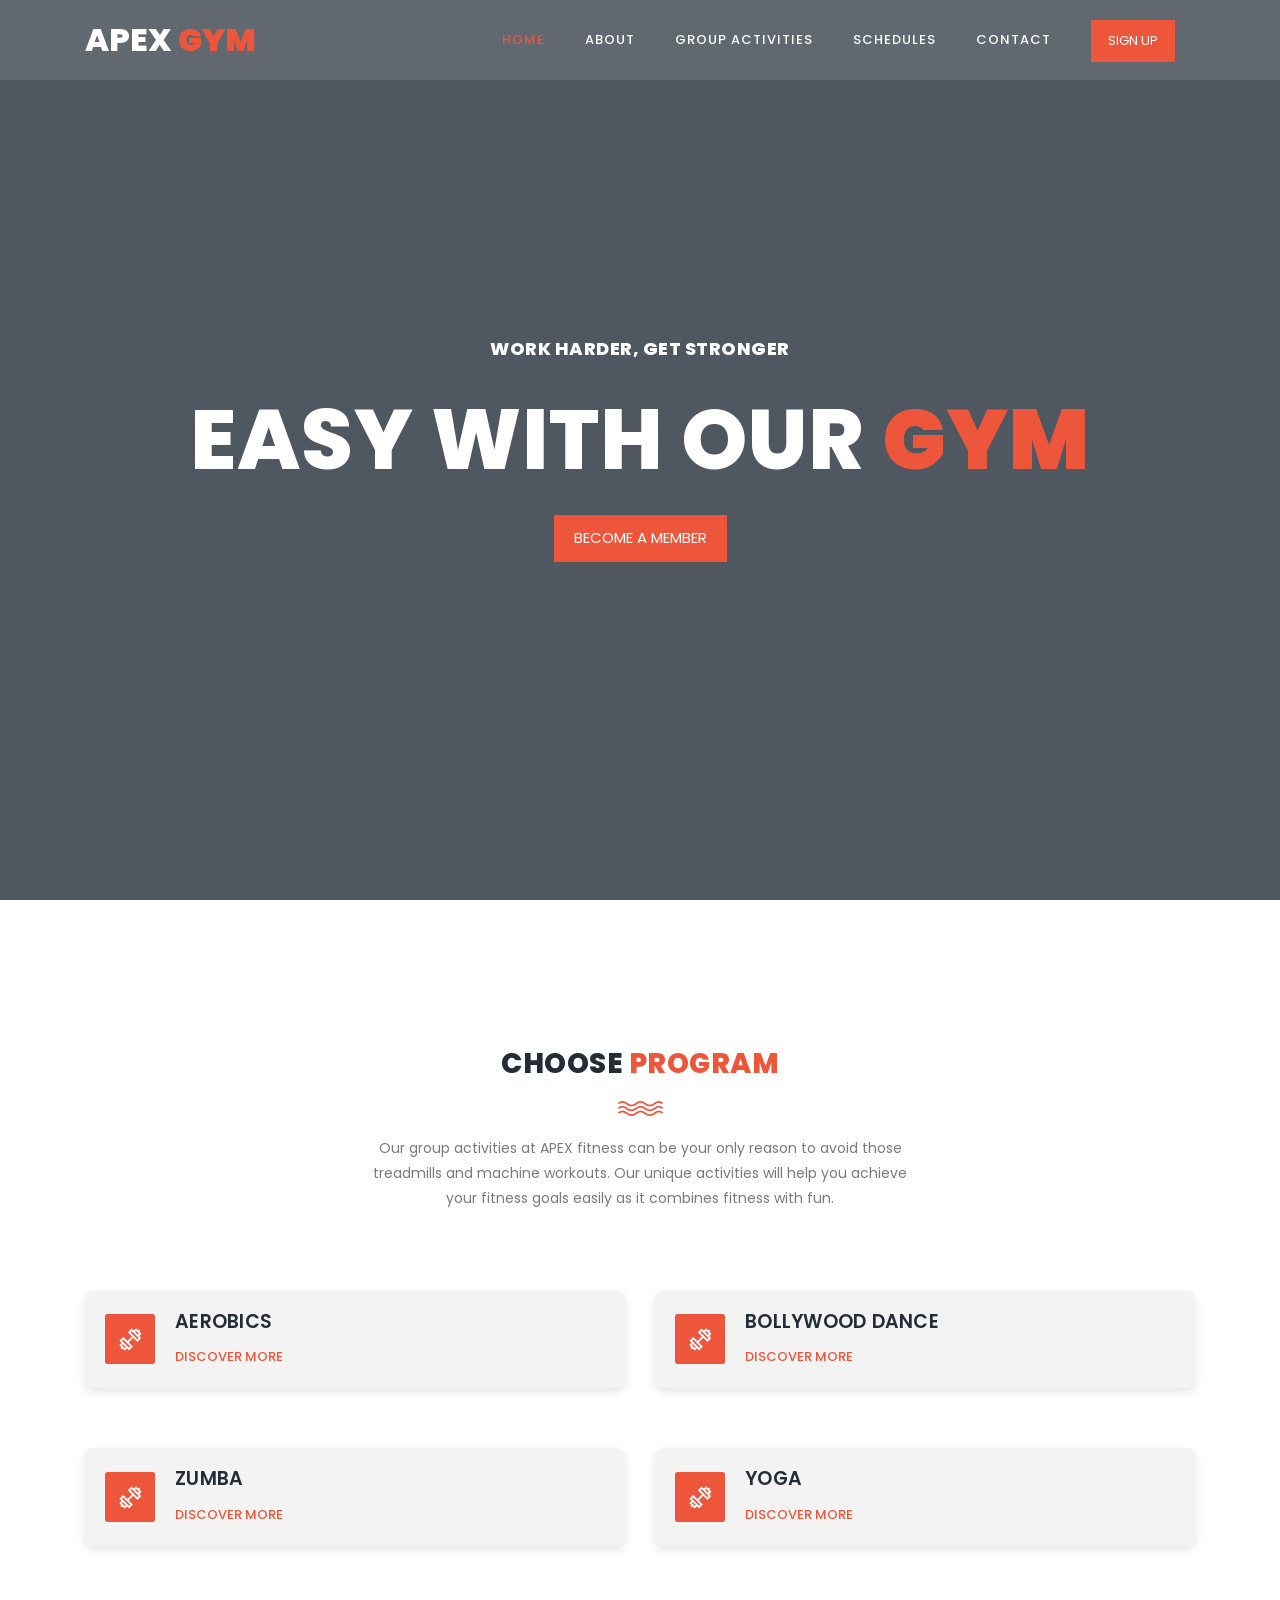
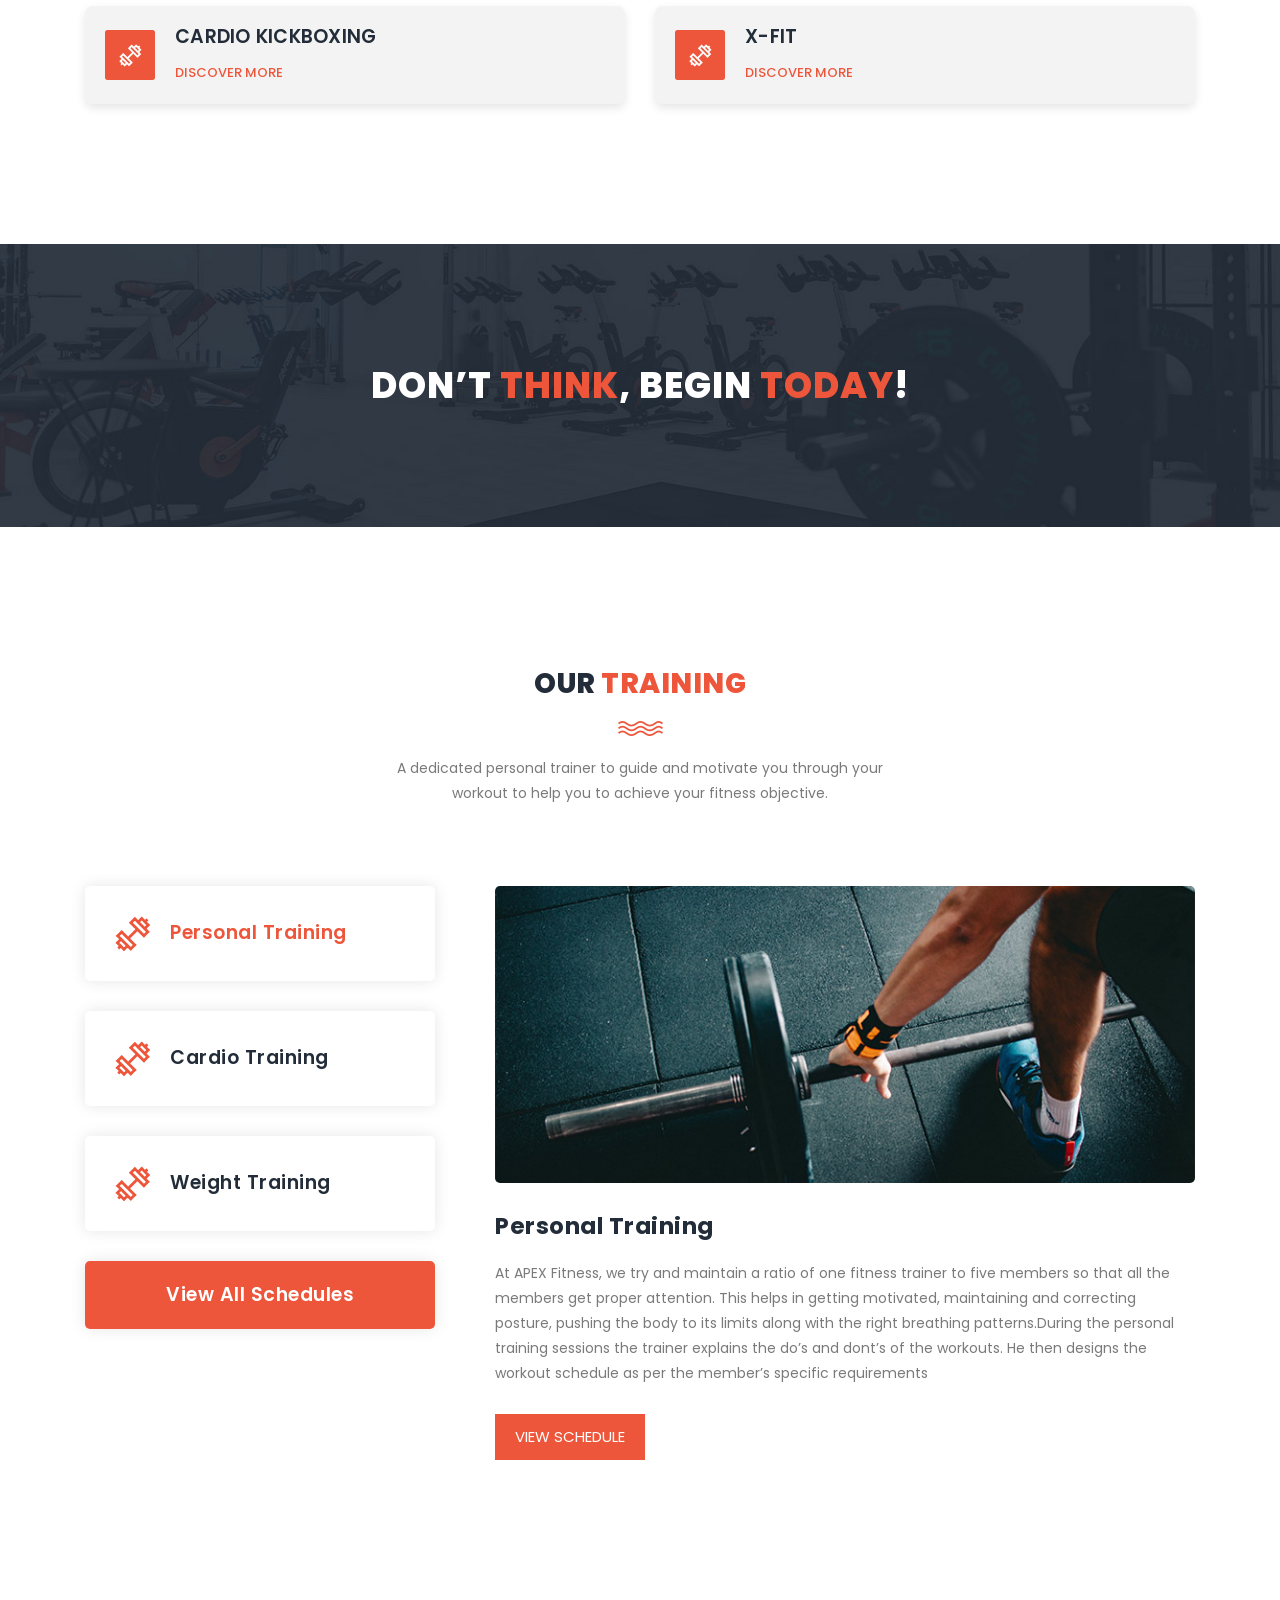
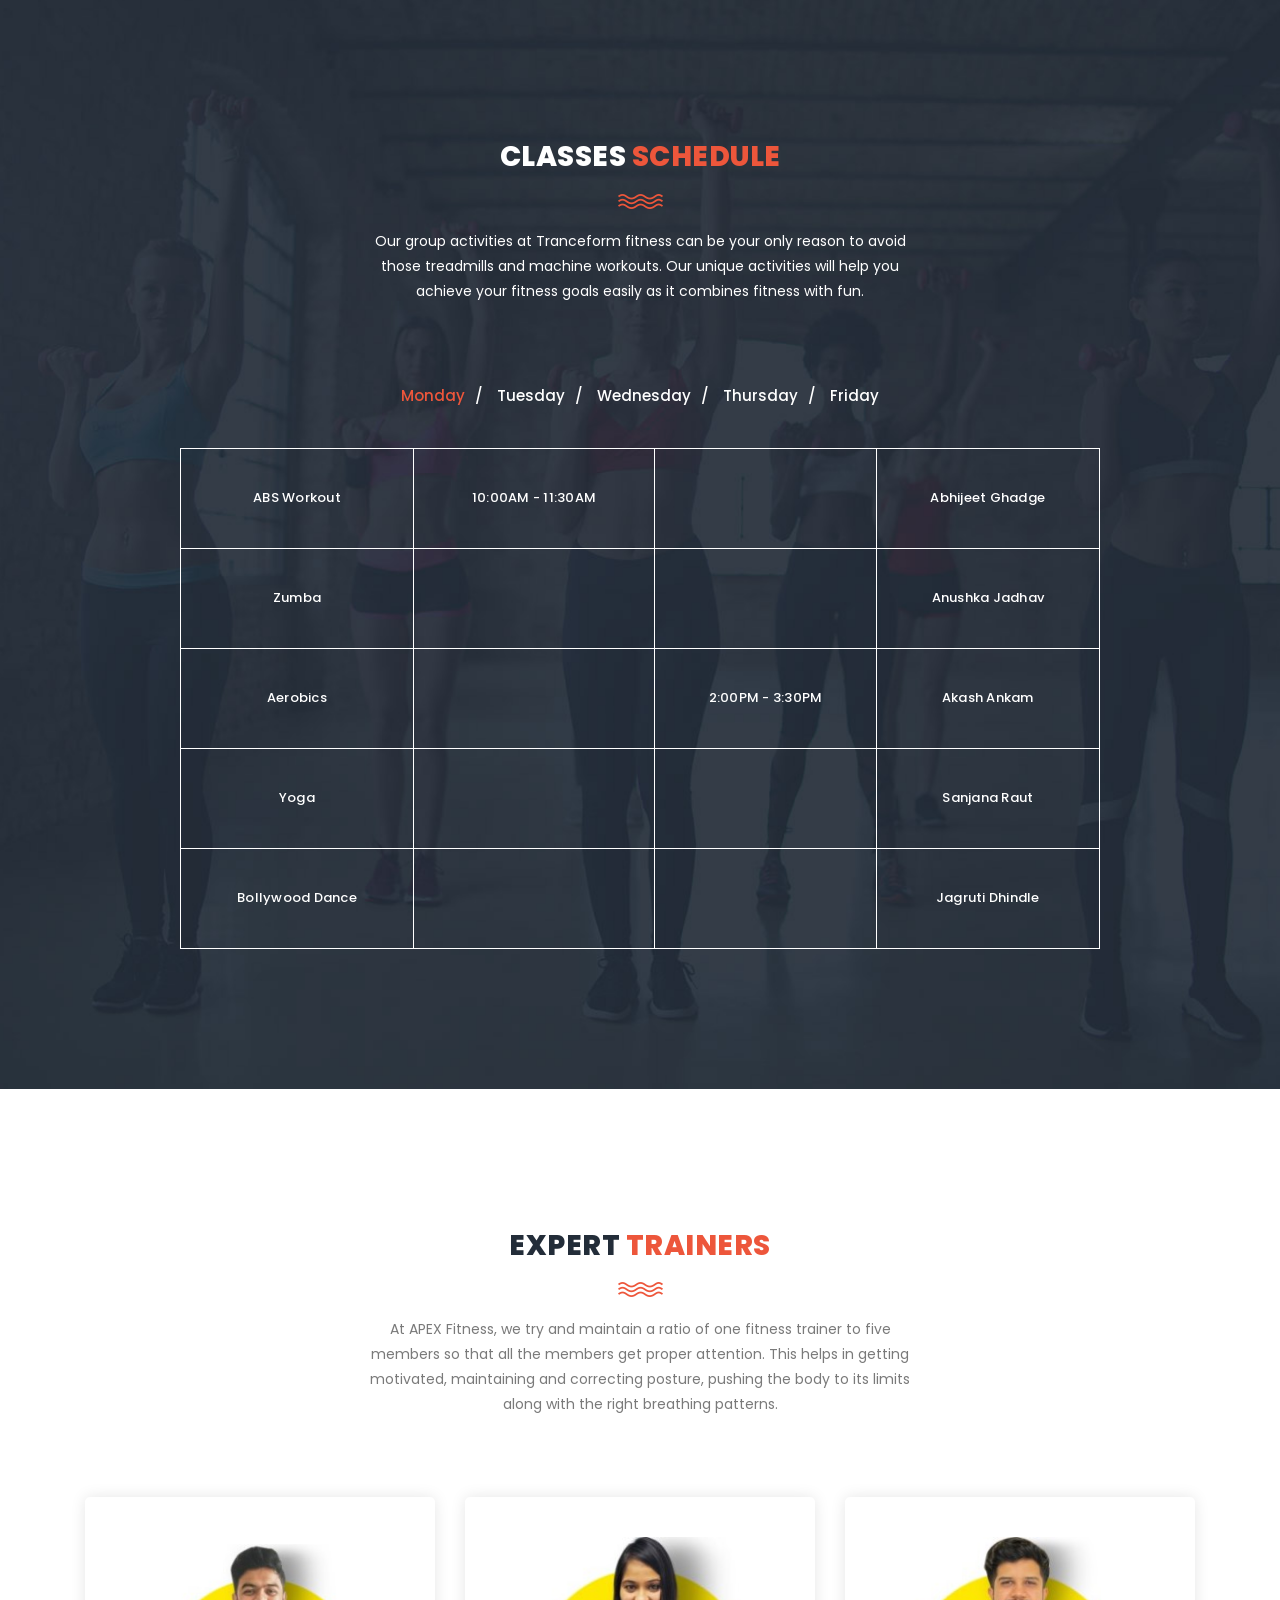
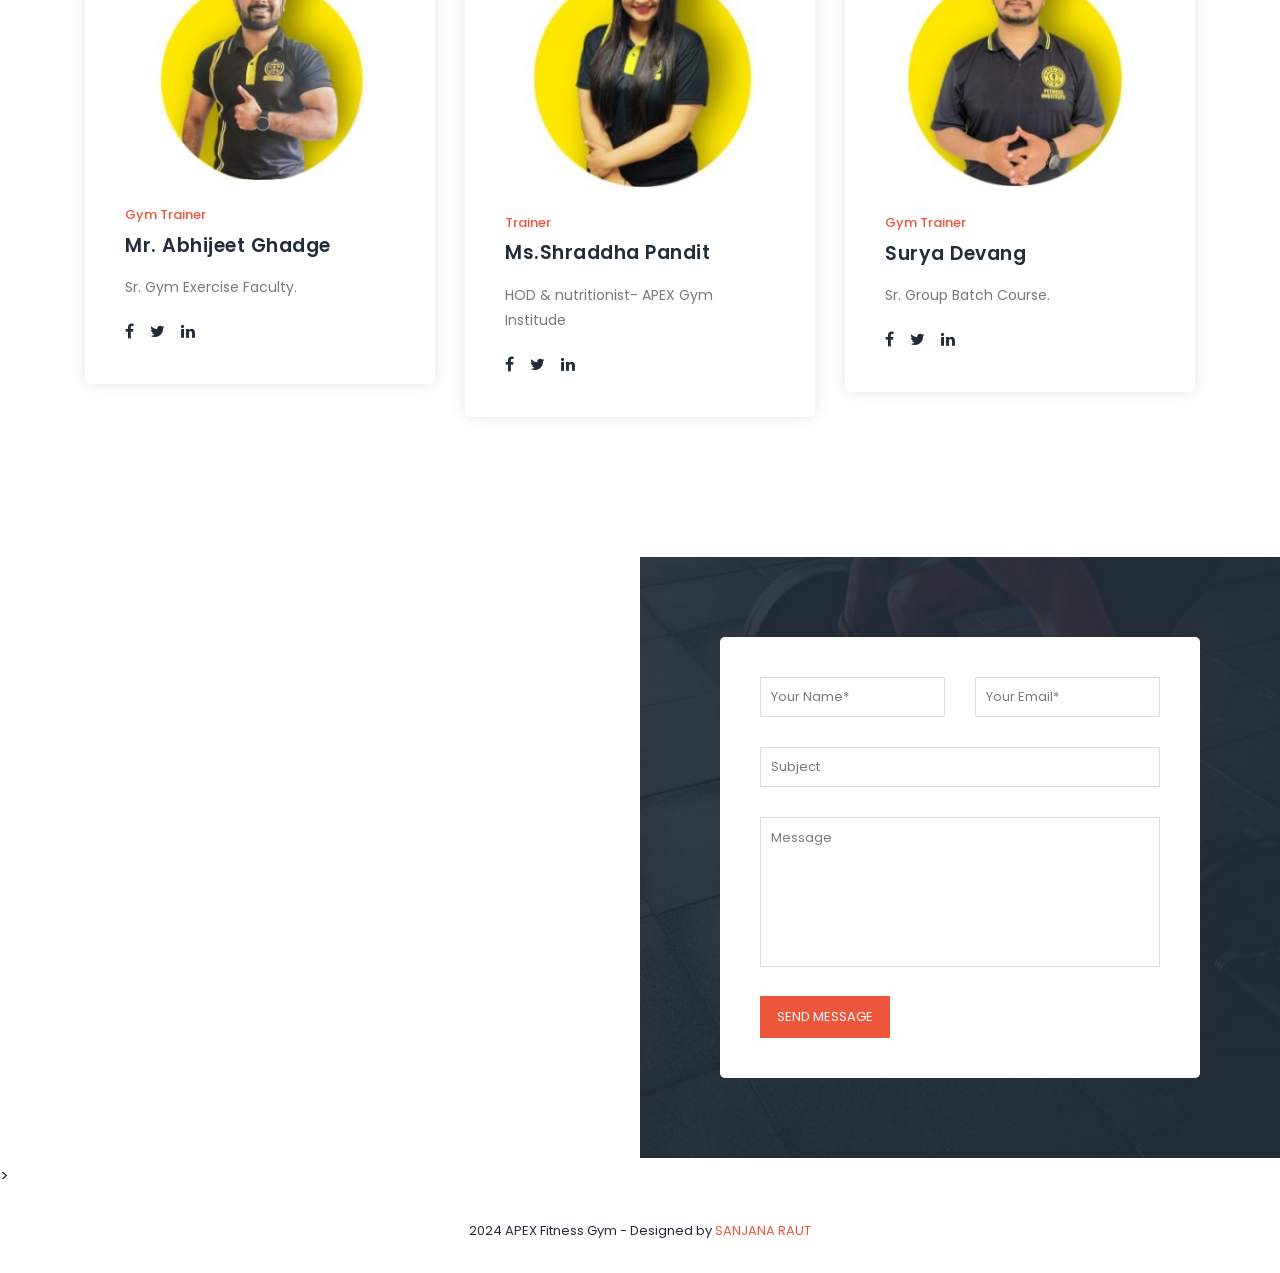
<file: index.html>
<!DOCTYPE html>
<html lang="en">

  <head>

    <meta charset="utf-8">
    <meta name="viewport" content="width=device-width, initial-scale=1, shrink-to-fit=no">
    <meta name="description" content="">
    <meta name="author" content="">
    <link href="https://fonts.googleapis.com/css?family=Poppins:100,100i,200,200i,300,300i,400,400i,500,500i,600,600i,700,700i,800,800i,900,900i&display=swap" rel="stylesheet">

    <title>Gym</title>
<!--

TemplateMo 548 Training Studio

https://templatemo.com/tm-548-training-studio

-->
    <!-- Additional CSS Files -->
    <link rel="stylesheet" type="text/css" href="assets/css/bootstrap.min.css">

    <link rel="stylesheet" type="text/css" href="assets/css/font-awesome.css">

    <link rel="stylesheet" href="assets/css/templatemo-training-studio.css">

    </head>
    
    <body>
    
    <!-- ***** Preloader Start ***** -->
    <div id="js-preloader" class="js-preloader">
      <div class="preloader-inner">
        <span class="dot"></span>
        <div class="dots">
          <span></span>
          <span></span>
          <span></span>
        </div>
      </div>
    </div>
    <!-- ***** Preloader End ***** -->
    
    
    <!-- ***** Header Area Start ***** -->
    <header class="header-area header-sticky">
        <div class="container">
            <div class="row">
                <div class="col-12">
                    <nav class="main-nav">
                        <!-- ***** Logo Start ***** -->
                        <a href="index.html" class="logo">APEX <em> Gym</em></a>
                        <!-- ***** Logo End ***** -->
                        <!-- ***** Menu Start ***** -->
                        <ul class="nav">
                            <li class="scroll-to-section"><a href="#top" class="active">Home</a></li>
                            <li class=""><a href="Aboutus.html">About</a></li>
                            <li class=""><a href="GroupActivities.html">Group Activities</a></li>
                            <li class="scroll-to-section"><a href="#schedule">Schedules</a></li>
                            <li class=""><a href="contactus.html">Contact</a></li> 
                            <li class="main-button"><a href="#">Sign Up</a></li>
                        </ul>        
                        <a class='menu-trigger'>
                            <span>Menu</span>
                        </a>
                        <!-- ***** Menu End ***** -->
                    </nav>
                </div>
            </div>
        </div>
    </header>
    <!-- ***** Header Area End ***** -->

    <!-- ***** Main Banner Area Start ***** -->
    <div class="main-banner" id="top">
        <video autoplay muted loop id="bg-video">
            <source src="assets/images/gym-video.mp4" type="video/mp4" />
        </video>

        <div class="video-overlay header-text">
            <div class="caption">
                <h6>work harder, get stronger</h6>
                <h2>easy with our <em>gym</em></h2>
                <div class="main-button scroll-to-section">
                    <a href="#features">Become a member</a>
                </div>
            </div>
        </div>
    </div>
    <!-- ***** Main Banner Area End ***** -->

    <!-- ***** Features Item Start ***** -->
    <section class="section" id="features">
    <div class="container">
        <div class="row">
            <div class="col-lg-6 offset-lg-3">
                <div class="section-heading">
                    <h2>Choose <em>Program</em></h2>
                    <img src="assets/images/line-dec.png" alt="waves">
                    <p>Our group activities at APEX fitness can be your only reason to avoid those treadmills and machine workouts. Our unique activities will help you achieve your fitness goals easily as it combines fitness with fun.</p>
                </div>
            </div>
            <div class="col-lg-6">
                <ul class="features-items">
                    <li class="feature-item">
                        <div class="left-icon">
                            <img src="assets/images/features-first-icon.png" alt="First One">
                        </div>
                        <div class="right-content">
                            <h4>AEROBICS</h4>
                            <a href="Aerobics.html" class="text-button">Discover More</a>
                        </div>
                    </li>
                    <li class="feature-item">
                        <div class="left-icon">
                            <img src="assets/images/features-first-icon.png" alt="Second One">
                        </div>
                        <div class="right-content">
                            <h4>ZUMBA</h4>
                            <a href="Zumba.html" class="text-button">Discover More</a>
                        </div>
                    </li>
                    <li class="feature-item">
                        <div class="left-icon">
                            <img src="assets/images/features-first-icon.png" alt="Third Gym Training">
                        </div>
                        <div class="right-content">
                            <h4>CARDIO KICKBOXING</h4>
                            <a href="Cardio.html" class="text-button">Discover More</a>
                        </div>
                    </li>
                </ul>
            </div>
            <div class="col-lg-6">
                <ul class="features-items">
                    <li class="feature-item">
                        <div class="left-icon">
                            <img src="assets/images/features-first-icon.png" alt="Fourth Muscle">
                        </div>
                        <div class="right-content">
                            <h4>BOLLYWOOD DANCE</h4>
                            <a href="Bollywood.html" class="text-button">Discover More</a>
                        </div>
                    </li>
                    <li class="feature-item">
                        <div class="left-icon">
                            <img src="assets/images/features-first-icon.png" alt="Training Fifth">
                        </div>
                        <div class="right-content">
                            <h4>YOGA</h4>
                            <a href="yoga.html" class="text-button">Discover More</a>
                        </div>
                    </li>
                    <li class="feature-item">
                        <div class="left-icon">
                            <img src="assets/images/features-first-icon.png" alt="Gym Training">
                        </div>
                        <div class="right-content">
                            <h4>X-FIT</h4>
                            <a href="x-fit.html" class="text-button">Discover More</a>
                        </div>
                    </li>
                </ul>
            </div>
        </div>
    </div>
</section>
    <!-- ***** Features Item End ***** -->

    <!-- ***** Call to Action Start ***** -->
    <section class="section" id="call-to-action">
        <div class="container">
            <div class="row">
                <div class="col-lg-10 offset-lg-1">
                    <div class="cta-content">
                        <h2>Don’t <em>think</em>, begin <em>today</em>!</h2>
                                               <div class="main-button scroll-to-section">
                                                    </div>
                    </div>
                </div>
            </div>
        </div>
    </section>
    <!-- ***** Call to Action End ***** -->

    <!-- ***** Our Classes Start ***** -->
    <section class="section" id="our-classes">
        <div class="container">
            <div class="row">
                <div class="col-lg-6 offset-lg-3">
                    <div class="section-heading">
                        <h2>Our <em>TRAINING</em></h2>
                        <img src="assets/images/line-dec.png" alt="">
                        <p>A dedicated personal trainer to guide and motivate you through your workout  to help you to achieve your fitness objective.</p>
                    </div>
                </div>
            </div>
            <div class="row" id="tabs">
              <div class="col-lg-4">
                <ul>
                  <li><a href='#tabs-1'><img src="assets/images/tabs-first-icon.png" alt="">Personal Training</a></li>
                  <li><a href='#tabs-2'><img src="assets/images/tabs-first-icon.png" alt="">Cardio Training </a></a></li>
                  <li><a href='#tabs-3'><img src="assets/images/tabs-first-icon.png" alt="">Weight Training</a></a></li>
                                    <div class="main-rounded-button"><a href="#">View All Schedules</a></div>
                </ul>
              </div>
              <div class="col-lg-8">
                <section class='tabs-content'>
                  <article id='tabs-1'>
                    <img src="assets/images/training-image-01.jpg" alt="First Class">
                    <h4>Personal Training </h4>
                    <p>At APEX Fitness, we try and maintain a ratio of one fitness trainer to five members so that all the members get proper attention. This helps in getting motivated, maintaining and correcting posture, pushing the body to its limits along with the right breathing patterns.During the personal training sessions the trainer explains the do’s and dont’s of the workouts. He then designs the workout schedule as per the member’s specific requirements</p>
                    <div class="main-button">
                        <a href="#">View Schedule</a>
                    </div>
                  </article>
                  <article id='tabs-2'>
                    <img src="assets/images/training-image-02.jpg" alt="Second Training">
                    <h4>Cardio Training </h4>
                    <p>Cardio is the all-in-one package if you want to burn fat, lose weight, get in shape, or simply be fit. Cardio is one of the quintessential exercises offered in many gyming facilities.Cardio exercises increase the heart and respiratory rate and increase the blood and oxygen flow throughout the body. The main reason peoples do a cardio workout is to burn calories to help them lose weight.The Cardio exercise focuses not only on burning fat but also increases stamina.</p>
                    <div class="main-button">
                        <a href="#">View Schedule</a>
                    </div>
                  </article>
                  <article id='tabs-3'>
                    <img src="assets/images/training-image-03.jpg" alt="Third Class">
                    <h4>Weight Training </h4>
                    <p>A very important aspect of a good physique is toned muscles. Weight training aims to achieve exactly the same.Our sessions in weight training focus on increasing the strength and size of skeletal muscles. As a result, you get in shape and can flaunt those high-earned body muscles.Weight Training includes a set of well-designed exercises mainly to increase the strength and efficiency of muscles. For each muscle type, at APEX Fitness we use a set of specific machines and instruments.</p>
                    <div class="main-button">
                        <a href="#">View Schedule</a>
                    </div>
                  </article>              
                </section>
              </div>
            </div>
        </div>
    </section>
    <!-- ***** Our Classes End ***** -->
    
    <section class="section" id="schedule">
        <div class="container">
            <div class="row">
                <div class="col-lg-6 offset-lg-3">
                    <div class="section-heading dark-bg">
                        <h2>Classes <em>Schedule</em></h2>
                        <img src="assets/images/line-dec.png" alt="">
                        <p>Our group activities at Tranceform fitness can be your only reason to avoid those treadmills and machine workouts. Our unique activities will help you achieve your fitness goals easily as it combines fitness with fun.</p>
                    </div>
                </div>
            </div>
            <div class="row">
                <div class="col-lg-12">
                    <div class="filters">
                        <ul class="schedule-filter">
                            <li class="active" data-tsfilter="monday">Monday</li>
                            <li data-tsfilter="tuesday">Tuesday</li>
                            <li data-tsfilter="wednesday">Wednesday</li>
                            <li data-tsfilter="thursday">Thursday</li>
                            <li data-tsfilter="friday">Friday</li>
                        </ul>
                    </div>
                </div>
                <div class="col-lg-10 offset-lg-1">
                    <div class="schedule-table filtering">
                        <table>
                            <tbody>
                                <tr>
                                    <td class="day-time">ABS Workout</td>
                                    <td class="monday ts-item show" data-tsmeta="monday">10:00AM - 11:30AM</td>
                                    <td class="tuesday ts-item" data-tsmeta="tuesday">2:00PM - 3:30PM</td>
                                    <td>Abhijeet Ghadge</td>
                                </tr>
                                <tr>
                                    <td class="day-time">Zumba</td>
                                    <td class="friday ts-item" data-tsmeta="friday">10:00AM - 11:30AM</td>
                                    <td class="thursday friday ts-item" data-tsmeta="thursday" data-tsmeta="friday">2:00PM - 3:30PM</td>
                                    <td>Anushka Jadhav</td>
                                </tr>
                                <tr>
                                    <td class="day-time">Aerobics</td>
                                    <td class="tuesday ts-item" data-tsmeta="tuesday">10:00AM - 11:30AM</td>
                                    <td class="monday ts-item show" data-tsmeta="monday">2:00PM - 3:30PM</td>
                                    <td>Akash Ankam</td>
                                </tr>
                                <tr>
                                    <td class="day-time">Yoga</td>
                                    <td class="wednesday ts-item" data-tsmeta="wednesday">10:00AM - 11:30AM</td>
                                    <td class="friday ts-item" data-tsmeta="friday">2:00PM - 3:30PM</td>
                                    <td>Sanjana Raut</td>
                                </tr>
                                <tr>
                                    <td class="day-time">Bollywood Dance</td>
                                    <td class="thursday ts-item" data-tsmeta="thursday">10:00AM - 11:30AM</td>
                                    <td class="wednesday ts-item" data-tsmeta="wednesday">2:00PM - 3:30PM</td>
                                    <td>Jagruti Dhindle</td>
                                </tr>
                            </tbody>
                        </table>
                    </div>
                </div>
            </div>
        </div>
    </section>

    <!-- ***** Testimonials Starts ***** -->
    <section class="section" id="trainers">
        <div class="container">
            <div class="row">
                <div class="col-lg-6 offset-lg-3">
                    <div class="section-heading">
                        <h2>Expert <em>Trainers</em></h2>
                        <img src="assets/images/line-dec.png" alt="">
                        <p>At APEX Fitness, we try and maintain a ratio of one fitness trainer to five members so that all the members get proper attention. This helps in getting motivated, maintaining and correcting posture, pushing the body to its limits along with the right breathing patterns.</p>
                    </div>
                </div>
            </div>
            <div class="row">
                <div class="col-lg-4">
                    <div class="trainer-item">
                        <div class="image-thumb">
                            <img src="assets/images/first-trainer.jpg" alt="">
                        </div>
                        <div class="down-content">
                            <span>Gym Trainer</span>
                            <h4>Mr. Abhijeet Ghadge</h4>
                            <p>Sr. Gym Exercise Faculty.</p>
                            <ul class="social-icons">
                                <li><a href="#"><i class="fa fa-facebook"></i></a></li>
                                <li><a href="#"><i class="fa fa-twitter"></i></a></li>
                                <li><a href="#"><i class="fa fa-linkedin"></i></a></li>
                                
                            </ul>
                        </div>
                    </div>
                </div>
                <div class="col-lg-4">
                    <div class="trainer-item">
                        <div class="image-thumb">
                            <img src="assets/images/second-trainer.jpg" alt="">
                        </div>
                        <div class="down-content">
                            <span>Trainer</span>
                            <h4>Ms.Shraddha Pandit</h4>
                            <p>HOD & nutritionist- APEX Gym Institude</p>
                            <ul class="social-icons">
                                <li><a href="#"><i class="fa fa-facebook"></i></a></li>
                                <li><a href="#"><i class="fa fa-twitter"></i></a></li>
                                <li><a href="#"><i class="fa fa-linkedin"></i></a></li>
                                                            </ul>
                        </div>
                    </div>
                </div>
                <div class="col-lg-4">
                    <div class="trainer-item">
                        <div class="image-thumb">
                            <img src="assets/images/third-trainer.jpg" alt="">
                        </div>
                        <div class="down-content">
                            <span>Gym Trainer</span>
                            <h4>Surya Devang</h4>
                            <p>Sr. Group Batch Course.</p>
                            <ul class="social-icons">
                                <li><a href="#"><i class="fa fa-facebook"></i></a></li>
                                <li><a href="#"><i class="fa fa-twitter"></i></a></li>
                                <li><a href="#"><i class="fa fa-linkedin"></i></a></li>
                                                           </ul>
                        </div>
                    </div>
                </div>
            </div>
        </div>
    </section>
    <!-- ***** Testimonials Ends ***** -->
    
    <!-- ***** Contact Us Area Starts ***** -->
    <section class="section" id="contact-us">
        <div class="container-fluid">
            <div class="row">
                <div class="col-lg-6 col-md-6 col-xs-12">
                    <div id="map">
                      <iframe src="https://www.google.com/maps/embed?pb=!1m18!1m12!1m3!1d3784.5417294061067!2d73.8436845747759!3d18.459105082622536!2m3!1f0!2f0!3f0!3m2!1i1024!2i768!4f13.1!3m3!1m2!1s0x3bc2eb2484ed119f%3A0xb896133cbff95de3!2sApex%20Fitness%20Club!5e0!3m2!1sen!2sin!4v1727534058895!5m2!1sen!2sin" width="700" height="600" style="border:0;" allowfullscreen="" loading="lazy" referrerpolicy="no-referrer-when-downgrade"></iframe>></iframe>
                    </div>
                </div>
                <div class="col-lg-6 col-md-6 col-xs-12">
    <div class="contact-form">
        <form id="contact" action="form-handler.php" method="post"> <!-- Update action to form-handler.php -->
            <div class="row">
                <div class="col-md-6 col-sm-12">
                    <fieldset>
                        <input name="name" type="text" id="name" placeholder="Your Name*" required="">
                    </fieldset>
                </div>
                <div class="col-md-6 col-sm-12">
                    <fieldset>
                        <input name="email" type="text" id="email" pattern="[^ @]*@[^ @]*" placeholder="Your Email*" required="">
                    </fieldset>
                </div>
                <div class="col-md-12 col-sm-12">
                    <fieldset>
                        <input name="subject" type="text" id="subject" placeholder="Subject">
                    </fieldset>
                </div>
                <div class="col-lg-12">
                    <fieldset>
                        <textarea name="message" rows="6" id="message" placeholder="Message" required=""></textarea>
                    </fieldset>
                </div>
                <div class="col-lg-12">
                    <fieldset>
                        <button type="submit" id="form-submit" class="main-button">Send Message</button>
                    </fieldset>
                </div>
            </div>
        </form>
    </div>
</div>

            </div>
        </div>
    </section>
    <!-- ***** Contact Us Area Ends ***** -->
    
    <!-- ***** Footer Start ***** -->
    <footer>
        <div class="container">
            <div class="row">
                <div class="col-lg-12">
                    <p> 2024 APEX Fitness Gym
                    - Designed by <a rel="nofollow" href="https://youtube.com/cyberwarriors" class="tm-text-link" target="_parent">SANJANA RAUT</a></p>
                    
                    <!-- You shall support us a little via PayPal to info@templatemo.com -->
                    
                </div>
            </div>
        </div>
    </footer>

    <!-- jQuery -->
    <script src="assets/js/jquery-2.1.0.min.js"></script>

    <!-- Bootstrap -->
    <script src="assets/js/popper.js"></script>
    <script src="assets/js/bootstrap.min.js"></script>

    <!-- Plugins -->
    <script src="assets/js/scrollreveal.min.js"></script>
    <script src="assets/js/waypoints.min.js"></script>
    <script src="assets/js/jquery.counterup.min.js"></script>
    <script src="assets/js/imgfix.min.js"></script> 
    <script src="assets/js/mixitup.js"></script> 
    <script src="assets/js/accordions.js"></script>
    
    <!-- Global Init -->
    <script src="assets/js/custom.js"></script>

  </body>
</html>
</file>
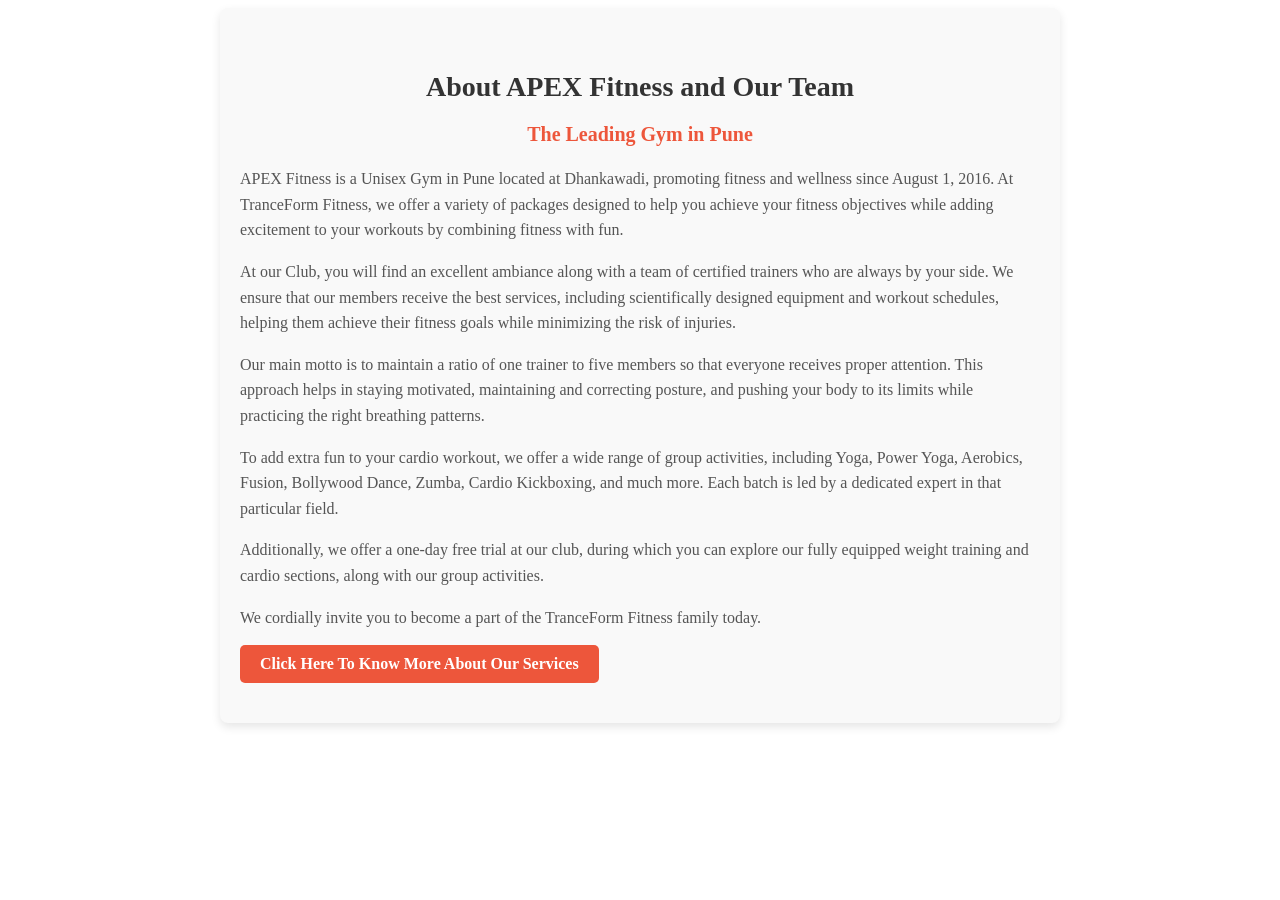
<file: Aboutus.html>
<!DOCTYPE html>
<html lang="en">
<head>
    <meta charset="UTF-8">
    <meta name="viewport" content="width=device-width, initial-scale=1.0">
    <title>About TranceForm Fitness</title>
    <style>
        /* CSS Styles for About Section */
        .about-section {
            padding: 40px 20px;
            background-color: #f9f9f9;
            text-align: left;
            max-width: 800px;
            margin: 0 auto;
            border-radius: 8px;
            box-shadow: 0 4px 10px rgba(0, 0, 0, 0.1);
        }

        .about-section h2 {
            font-size: 28px;
            color: #333;
            margin-bottom: 10px;
            text-align: center;
        }

        .about-section h3 {
            font-size: 20px;
            color: #ed563b;
            margin-bottom: 20px;
            text-align: center;
        }

        .about-section p {
            font-size: 16px;
            line-height: 1.6;
            color: #555;
            margin-bottom: 15px;
        }

        .about-section .btn {
            display: inline-block;
            padding: 10px 20px;
            background-color: #ed563b;
            color: #fff;
            text-decoration: none;
            border-radius: 5px;
            transition: background-color 0.3s;
            text-align: center;
            font-weight: bold;
        }

        .about-section .btn:hover {
            background-color: #f9735b;
        }
    </style>
</head>
<body>

<section class="about-section">
    <h2>About APEX Fitness and Our Team</h2>
    <h3>The Leading Gym in Pune</h3>

    <p>
        APEX Fitness is a Unisex Gym in Pune located at Dhankawadi, promoting fitness and wellness since August 1, 2016. At TranceForm Fitness, we offer a variety of packages designed to help you achieve your fitness objectives while adding excitement to your workouts by combining fitness with fun.
    </p>

    <p>
        At our Club, you will find an excellent ambiance along with a team of certified trainers who are always by your side. We ensure that our members receive the best services, including scientifically designed equipment and workout schedules, helping them achieve their fitness goals while minimizing the risk of injuries.
    </p>

    <p>
        Our main motto is to maintain a ratio of one trainer to five members so that everyone receives proper attention. This approach helps in staying motivated, maintaining and correcting posture, and pushing your body to its limits while practicing the right breathing patterns.
    </p>

    <p>
        To add extra fun to your cardio workout, we offer a wide range of group activities, including Yoga, Power Yoga, Aerobics, Fusion, Bollywood Dance, Zumba, Cardio Kickboxing, and much more. Each batch is led by a dedicated expert in that particular field.
    </p>

    <p>
        Additionally, we offer a one-day free trial at our club, during which you can explore our fully equipped weight training and cardio sections, along with our group activities.
    </p>

    <p>
        We cordially invite you to become a part of the TranceForm Fitness family today.
    </p>

    <a href="#" class="btn">Click Here To Know More About Our Services</a>
</section>

</body>
</html>
</file>
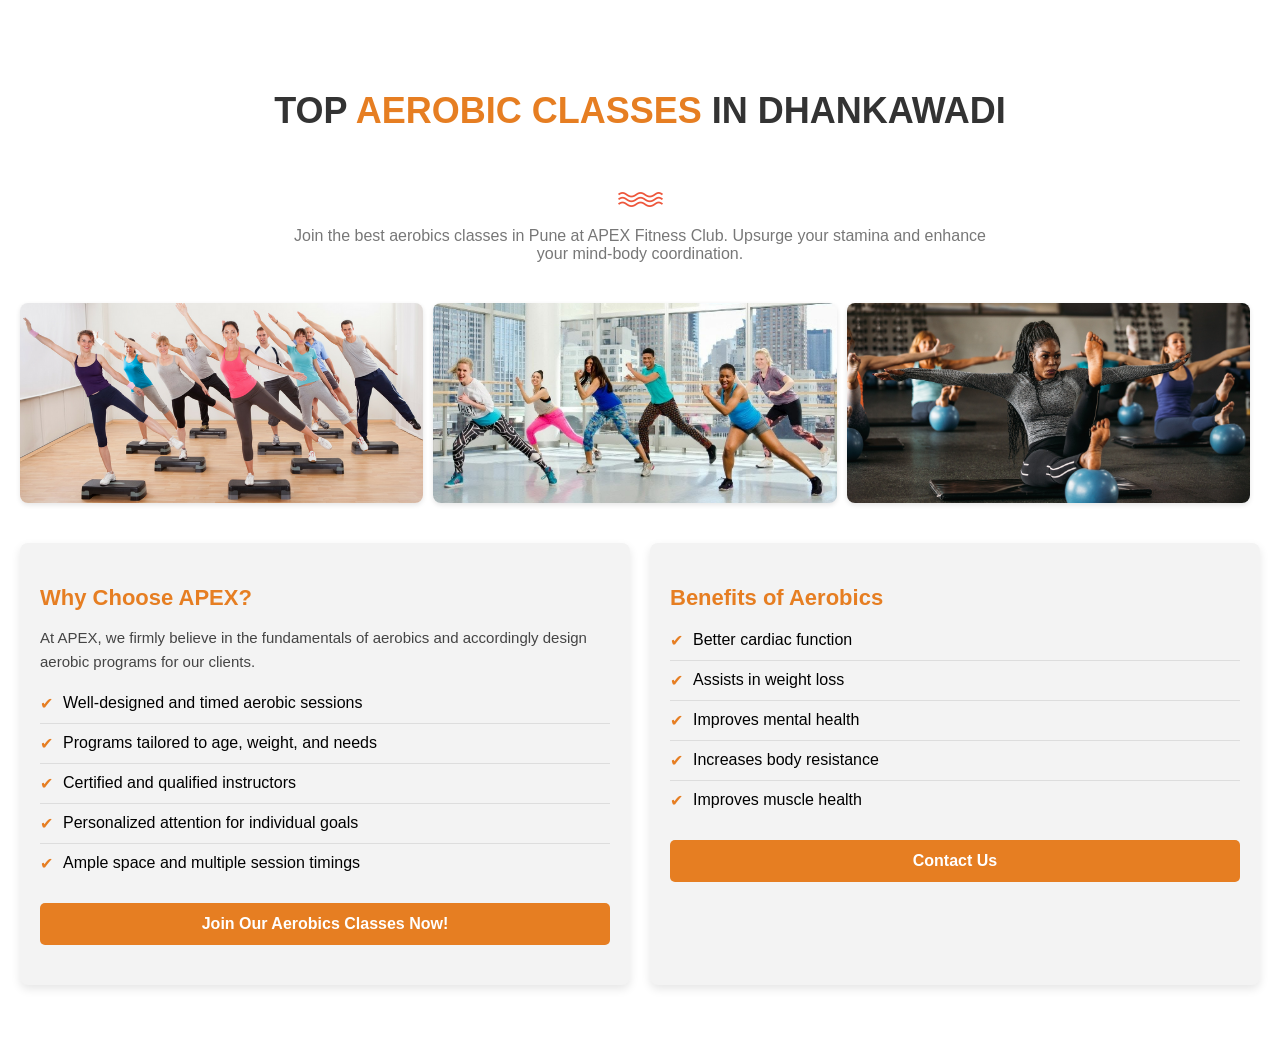
<file: Aerobics.html>
<!DOCTYPE html>
<html lang="en">
<head>
    <meta charset="UTF-8">
    <meta http-equiv="X-UA-Compatible" content="IE=edge">
    <meta name="viewport" content="width=device-width, initial-scale=1.0">
    <title>Aerobics Classes at Tranceform Fitness</title>
    <style>
        /* Base Styles */
        body {
            font-family: Arial, sans-serif;
            background-color: #f9f9f9;
            margin: 0;
            padding: 0;
        }

        .section {
            padding: 60px 20px;
            background-color: #fff;
        }

        .section-heading {
            text-align: center;
            margin-bottom: 40px;
        }

        .section-heading h2 {
            font-size: 36px;
            color: #333;
            text-transform: uppercase;
            position: relative;
            display: inline-block;
            padding-bottom: 10px;
        }

        .section-heading h2 em {
            font-style: normal;
            color: #e67e22;
        }

        .section-heading img {
            margin: 20px auto;
            display: block;
        }

        .section-heading p {
            font-size: 16px;
            color: #777;
            max-width: 700px;
            margin: 0 auto;
        }

        .aerobics-info {
            display: flex;
            flex-wrap: wrap;
            gap: 20px;
            justify-content: space-between;
            margin-top: 40px;
        }

        .info-box {
            flex: 1;
            min-width: 280px;
            background-color: #f3f3f3;
            padding: 20px;
            border-radius: 8px;
            box-shadow: 0 4px 10px rgba(0, 0, 0, 0.1);
            transition: transform 0.3s, box-shadow 0.3s;
        }

        .info-box:hover {
            transform: translateY(-5px);
            box-shadow: 0 8px 15px rgba(0, 0, 0, 0.15);
        }

        .info-box h3 {
            font-size: 22px;
            color: #e67e22;
            margin-bottom: 10px;
        }

        .info-box p {
            font-size: 15px;
            color: #444;
            line-height: 1.6;
            margin-bottom: 10px;
        }

        .benefits-list {
            list-style: none;
            padding: 0;
            margin: 0;
        }

        .benefits-list li {
            padding: 10px 0;
            border-bottom: 1px solid #ddd;
            display: flex;
            align-items: center;
        }

        .benefits-list li:last-child {
            border-bottom: none;
        }

        .benefits-list li::before {
            content: '✔';
            color: #e67e22;
            margin-right: 10px;
        }

        .cta-button {
            display: block;
            margin: 20px 0;
            padding: 12px 20px;
            background-color: #e67e22;
            color: #fff;
            text-align: center;
            border-radius: 5px;
            text-decoration: none;
            transition: background-color 0.3s, transform 0.3s;
            font-weight: bold;
        }

        .cta-button:hover {
            background-color: #d35400;
            transform: scale(1.05);
        }

        .image-gallery {
            display: flex;
            flex-wrap: wrap;
            gap: 10px;
            margin-top: 20px;
        }

        .image-gallery img {
            width: calc(33.333% - 10px);
            height: 200px;
            object-fit: cover;
            border-radius: 8px;
            transition: transform 0.3s;
            box-shadow: 0 2px 5px rgba(0, 0, 0, 0.1);
        }

        .image-gallery img:hover {
            transform: scale(1.05);
        }
    </style>
</head>
<body>

<section class="section" id="aerobics-classes">
    <div class="section-heading">
        <h2>Top <em>Aerobic Classes</em> in Dhankawadi</h2>
        <img src="assets/images/line-dec.png" alt="divider">
        <p>Join the best aerobics classes in Pune at APEX Fitness Club. Upsurge your stamina and enhance your mind-body coordination.</p>
    </div>

    <!-- Image Gallery -->
    <div class="image-gallery">
        <img src="assets/images/aerobics1.jpg" alt="Aerobics Dance Classes">
        <img src="assets/images/aerobics2.jpg" alt="Aerobics Training in Pune">
        <img src="assets/images/aerobics3.jpg" alt="Aerobics Workout Session">
    </div>

    <!-- Aerobics Info Section -->
    <div class="aerobics-info">
        <div class="info-box">
            <h3>Why Choose APEX?</h3>
            <p>At APEX, we firmly believe in the fundamentals of aerobics and accordingly design aerobic programs for our clients.</p>
            <ul class="benefits-list">
                <li>Well-designed and timed aerobic sessions</li>
                <li>Programs tailored to age, weight, and needs</li>
                <li>Certified and qualified instructors</li>
                <li>Personalized attention for individual goals</li>
                <li>Ample space and multiple session timings</li>
            </ul>
            <a href="#" class="cta-button">Join Our Aerobics Classes Now!</a>
        </div>

        <div class="info-box">
            <h3>Benefits of Aerobics</h3>
            <ul class="benefits-list">
                <li>Better cardiac function</li>
                <li>Assists in weight loss</li>
                <li>Improves mental health</li>
                <li>Increases body resistance</li>
                <li>Improves muscle health</li>
            </ul>
            <a href="#" class="cta-button">Contact Us</a>
        </div>
    </div>
</section>

</body>
</html>
</file>
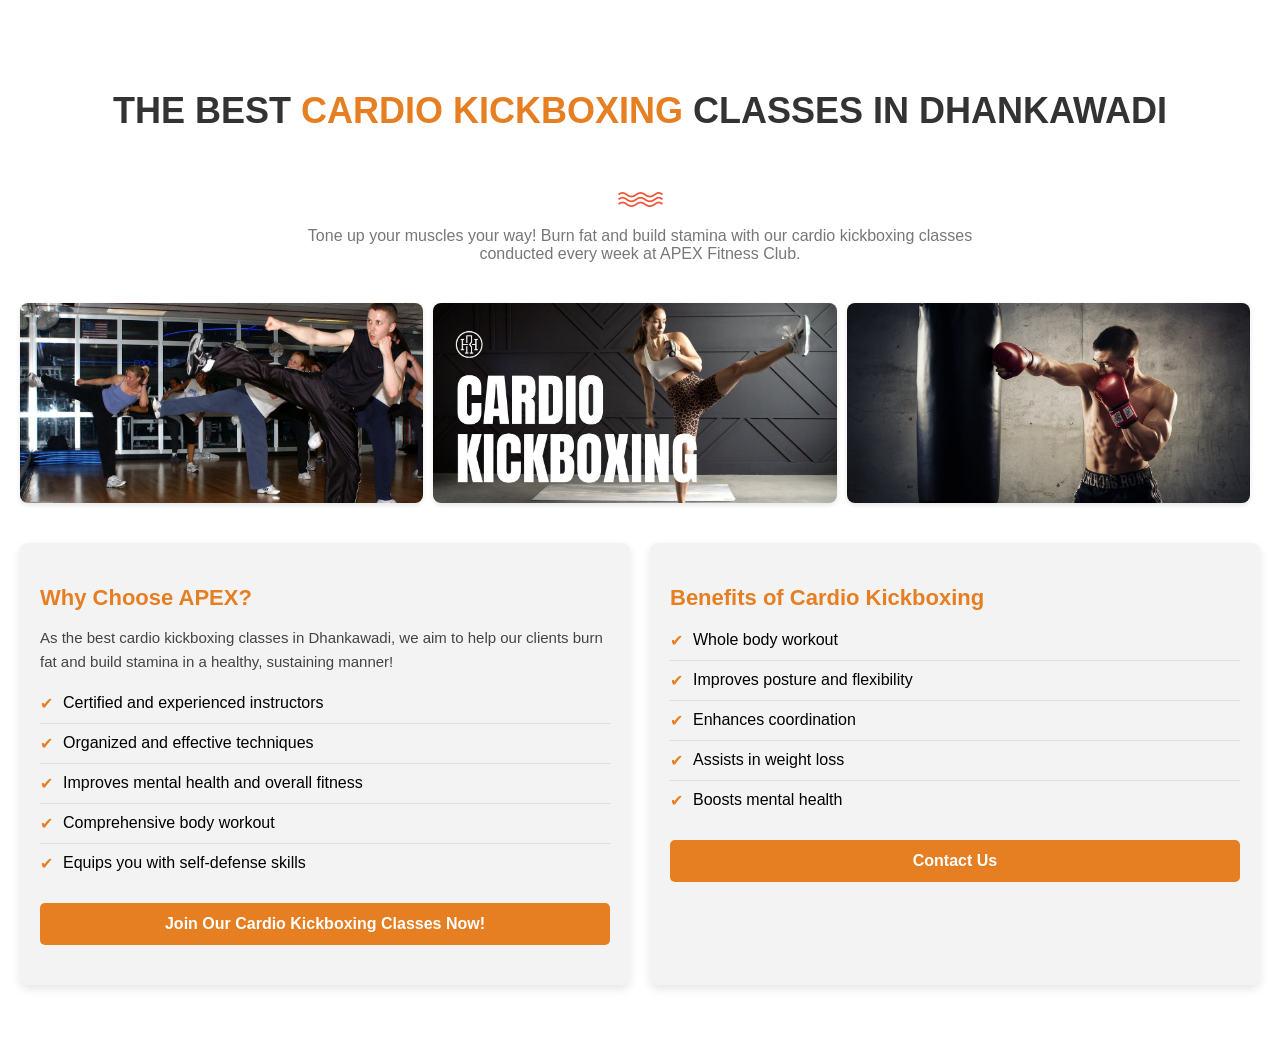
<file: Cardio.html>
<!DOCTYPE html>
<html lang="en">
<head>
    <meta charset="UTF-8">
    <meta http-equiv="X-UA-Compatible" content="IE=edge">
    <meta name="viewport" content="width=device-width, initial-scale=1.0">
    <title>Cardio Kickboxing Classes at Tranceform Fitness</title>
    <style>
        /* Base Styles */
        body {
            font-family: Arial, sans-serif;
            background-color: #f9f9f9;
            margin: 0;
            padding: 0;
        }

        .section {
            padding: 60px 20px;
            background-color: #fff;
        }

        .section-heading {
            text-align: center;
            margin-bottom: 40px;
        }

        .section-heading h2 {
            font-size: 36px;
            color: #333;
            text-transform: uppercase;
            position: relative;
            display: inline-block;
            padding-bottom: 10px;
        }

        .section-heading h2 em {
            font-style: normal;
            color: #e67e22;
        }

        .section-heading img {
            margin: 20px auto;
            display: block;
        }

        .section-heading p {
            font-size: 16px;
            color: #777;
            max-width: 700px;
            margin: 0 auto;
        }

        .kickboxing-info {
            display: flex;
            flex-wrap: wrap;
            gap: 20px;
            justify-content: space-between;
            margin-top: 40px;
        }

        .info-box {
            flex: 1;
            min-width: 280px;
            background-color: #f3f3f3;
            padding: 20px;
            border-radius: 8px;
            box-shadow: 0 4px 10px rgba(0, 0, 0, 0.1);
            transition: transform 0.3s, box-shadow 0.3s;
        }

        .info-box:hover {
            transform: translateY(-5px);
            box-shadow: 0 8px 15px rgba(0, 0, 0, 0.15);
        }

        .info-box h3 {
            font-size: 22px;
            color: #e67e22;
            margin-bottom: 10px;
        }

        .info-box p {
            font-size: 15px;
            color: #444;
            line-height: 1.6;
            margin-bottom: 10px;
        }

        .benefits-list {
            list-style: none;
            padding: 0;
            margin: 0;
        }

        .benefits-list li {
            padding: 10px 0;
            border-bottom: 1px solid #ddd;
            display: flex;
            align-items: center;
        }

        .benefits-list li:last-child {
            border-bottom: none;
        }

        .benefits-list li::before {
            content: '✔';
            color: #e67e22;
            margin-right: 10px;
        }

        .cta-button {
            display: block;
            margin: 20px 0;
            padding: 12px 20px;
            background-color: #e67e22;
            color: #fff;
            text-align: center;
            border-radius: 5px;
            text-decoration: none;
            transition: background-color 0.3s, transform 0.3s;
            font-weight: bold;
        }

        .cta-button:hover {
            background-color: #d35400;
            transform: scale(1.05);
        }

        .image-gallery {
            display: flex;
            flex-wrap: wrap;
            gap: 10px;
            margin-top: 20px;
        }

        .image-gallery img {
            width: calc(33.333% - 10px);
            height: 200px;
            object-fit: cover;
            border-radius: 8px;
            transition: transform 0.3s;
            box-shadow: 0 2px 5px rgba(0, 0, 0, 0.1);
        }

        .image-gallery img:hover {
            transform: scale(1.05);
        }
    </style>
</head>
<body>


<!-- Cardio Kickboxing Section -->
<section class="section" id="kickboxing-classes">
    <div class="section-heading">
        <h2>The Best <em>Cardio Kickboxing</em> Classes in Dhankawadi</h2>
        <img src="assets/images/line-dec.png" alt="divider">
        <p>Tone up your muscles your way! Burn fat and build stamina with our cardio kickboxing classes conducted every week at APEX Fitness Club.</p>
    </div>

    <!-- Image Gallery -->
    <div class="image-gallery">
        <img src="assets/images/kickboxing1.jpg" alt="Cardio Kickboxing Training">
        <img src="assets/images/kickboxing2.jpg" alt="Kickboxing Session in Pune">
        <img src="assets/images/kickboxing3.jpg" alt="Kickboxing Workout">
    </div>

    <!-- Kickboxing Info Section -->
    <div class="kickboxing-info">
        <div class="info-box">
            <h3>Why Choose APEX?</h3>
            <p>As the best cardio kickboxing classes in Dhankawadi, we aim to help our clients burn fat and build stamina in a healthy, sustaining manner!</p>
            <ul class="benefits-list">
                <li>Certified and experienced instructors</li>
                <li>Organized and effective techniques</li>
                <li>Improves mental health and overall fitness</li>
                <li>Comprehensive body workout</li>
                <li>Equips you with self-defense skills</li>
            </ul>
            <a href="#" class="cta-button">Join Our Cardio Kickboxing Classes Now!</a>
        </div>

        <div class="info-box">
            <h3>Benefits of Cardio Kickboxing</h3>
            <ul class="benefits-list">
                <li>Whole body workout</li>
                <li>Improves posture and flexibility</li>
                <li>Enhances coordination</li>
                <li>Assists in weight loss</li>
                <li>Boosts mental health</li>
            </ul>
            <a href="#" class="cta-button">Contact Us</a>
        </div>
    </div>
</section>

</body>
</html>
</file>
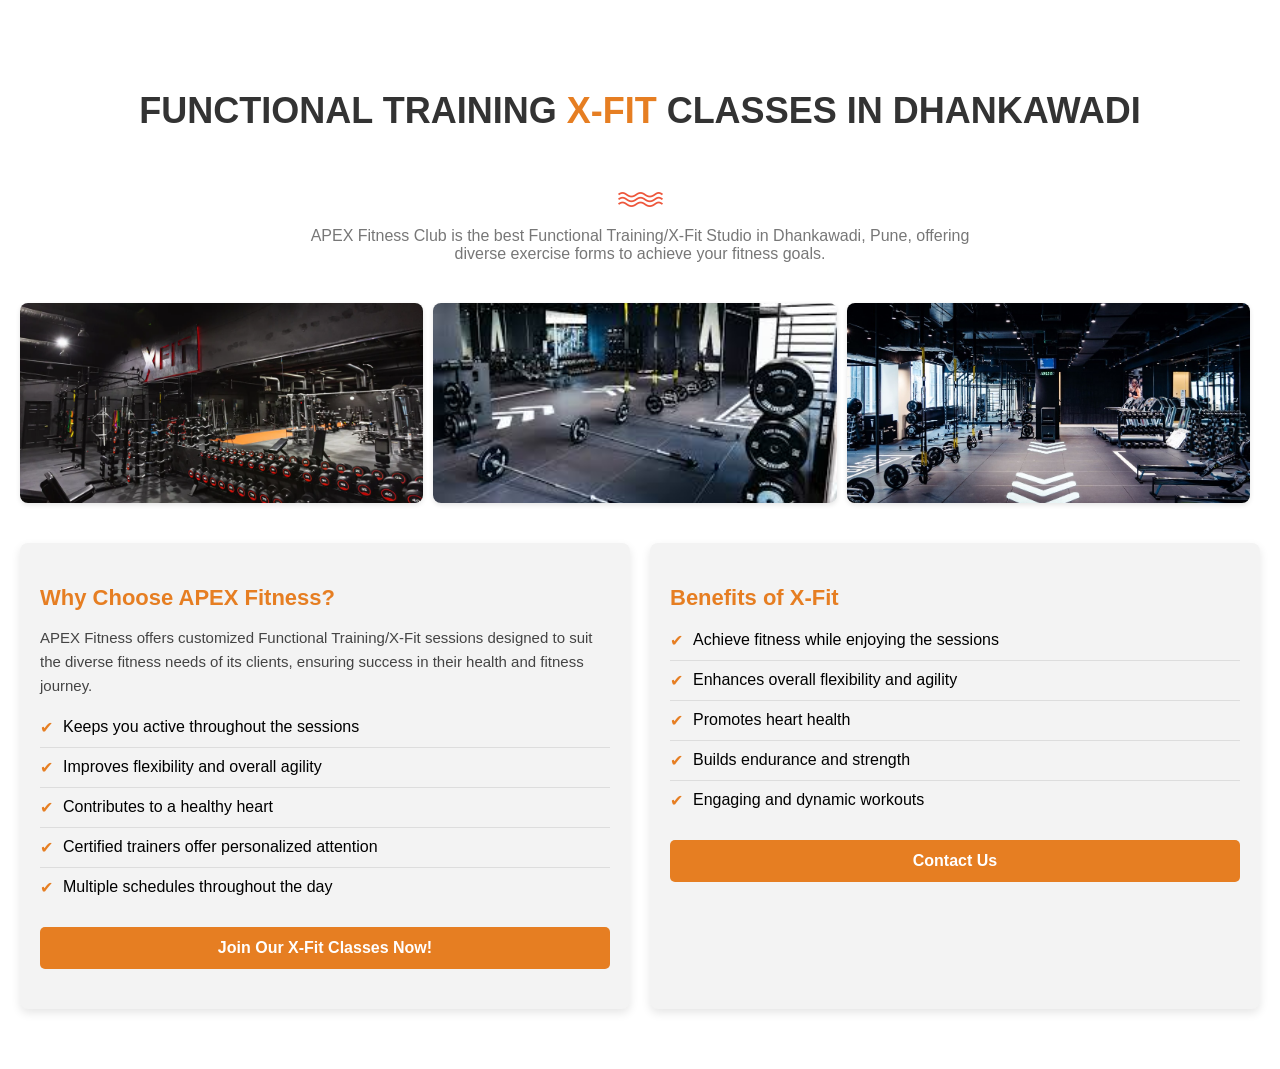
<file: x-fit.html>
<!DOCTYPE html>
<html lang="en">
<head>
    <meta charset="UTF-8">
    <meta http-equiv="X-UA-Compatible" content="IE=edge">
    <meta name="viewport" content="width=device-width, initial-scale=1.0">
    <title>X-Fit Classes at Tranceform Fitness</title>
    <style>
        /* Base Styles */
        body {
            font-family: Arial, sans-serif;
            background-color: #f9f9f9;
            margin: 0;
            padding: 0;
        }

       
        .section {
            padding: 60px 20px;
            background-color: #fff;
        }

        .section-heading {
            text-align: center;
            margin-bottom: 40px;
        }

        .section-heading h2 {
            font-size: 36px;
            color: #333;
            text-transform: uppercase;
            position: relative;
            display: inline-block;
            padding-bottom: 10px;
        }

        .section-heading h2 em {
            font-style: normal;
            color: #e67e22;
        }

        .section-heading img {
            margin: 20px auto;
            display: block;
        }

        .section-heading p {
            font-size: 16px;
            color: #777;
            max-width: 700px;
            margin: 0 auto;
        }

        .xfit-info {
            display: flex;
            flex-wrap: wrap;
            gap: 20px;
            justify-content: space-between;
            margin-top: 40px;
        }

        .info-box {
            flex: 1;
            min-width: 280px;
            background-color: #f3f3f3;
            padding: 20px;
            border-radius: 8px;
            box-shadow: 0 4px 10px rgba(0, 0, 0, 0.1);
            transition: transform 0.3s, box-shadow 0.3s;
        }

        .info-box:hover {
            transform: translateY(-5px);
            box-shadow: 0 8px 15px rgba(0, 0, 0, 0.15);
        }

        .info-box h3 {
            font-size: 22px;
            color: #e67e22;
            margin-bottom: 10px;
        }

        .info-box p {
            font-size: 15px;
            color: #444;
            line-height: 1.6;
            margin-bottom: 10px;
        }

        .benefits-list {
            list-style: none;
            padding: 0;
            margin: 0;
        }

        .benefits-list li {
            padding: 10px 0;
            border-bottom: 1px solid #ddd;
            display: flex;
            align-items: center;
        }

        .benefits-list li:last-child {
            border-bottom: none;
        }

        .benefits-list li::before {
            content: '✔';
            color: #e67e22;
            margin-right: 10px;
        }

        .cta-button {
            display: block;
            margin: 20px 0;
            padding: 12px 20px;
            background-color: #e67e22;
            color: #fff;
            text-align: center;
            border-radius: 5px;
            text-decoration: none;
            transition: background-color 0.3s, transform 0.3s;
            font-weight: bold;
        }

        .cta-button:hover {
            background-color: #d35400;
            transform: scale(1.05);
        }

        .image-gallery {
            display: flex;
            flex-wrap: wrap;
            gap: 10px;
            margin-top: 20px;
        }

        .image-gallery img {
            width: calc(33.333% - 10px);
            height: 200px;
            object-fit: cover;
            border-radius: 8px;
            transition: transform 0.3s;
            box-shadow: 0 2px 5px rgba(0, 0, 0, 0.1);
        }

        .image-gallery img:hover {
            transform: scale(1.05);
        }
    </style>
</head>
<body>


<!-- X-Fit Section -->
<section class="section" id="xfit-classes">
    <div class="section-heading">
        <h2>Functional Training <em>X-Fit</em> Classes in Dhankawadi</h2>
        <img src="assets/images/line-dec.png" alt="divider">
        <p>APEX Fitness Club is the best Functional Training/X-Fit Studio in Dhankawadi, Pune, offering diverse exercise forms to achieve your fitness goals.</p>
    </div>

    <!-- Image Gallery -->
    <div class="image-gallery">
        <img src="assets/images/xfit1.jpg" alt="X-Fit Training Session">
        <img src="assets/images/xfit2.jpg" alt="CrossFit Workout">
        <img src="assets/images/xfit3.jpg" alt="Functional Training Class">
    </div>

    <!-- X-Fit Info Section -->
    <div class="xfit-info">
        <div class="info-box">
            <h3>Why Choose APEX Fitness?</h3>
            <p>APEX Fitness offers customized Functional Training/X-Fit sessions designed to suit the diverse fitness needs of its clients, ensuring success in their health and fitness journey.</p>
            <ul class="benefits-list">
                <li>Keeps you active throughout the sessions</li>
                <li>Improves flexibility and overall agility</li>
                <li>Contributes to a healthy heart</li>
                <li>Certified trainers offer personalized attention</li>
                <li>Multiple schedules throughout the day</li>
            </ul>
            <a href="#" class="cta-button">Join Our X-Fit Classes Now!</a>
        </div>

        <div class="info-box">
            <h3>Benefits of X-Fit</h3>
            <ul class="benefits-list">
                <li>Achieve fitness while enjoying the sessions</li>
                <li>Enhances overall flexibility and agility</li>
                <li>Promotes heart health</li>
                <li>Builds endurance and strength</li>
                <li>Engaging and dynamic workouts</li>
            </ul>
            <a href="#" class="cta-button">Contact Us</a>
        </div>
    </div>
</section>

</body>
</html>
</file>
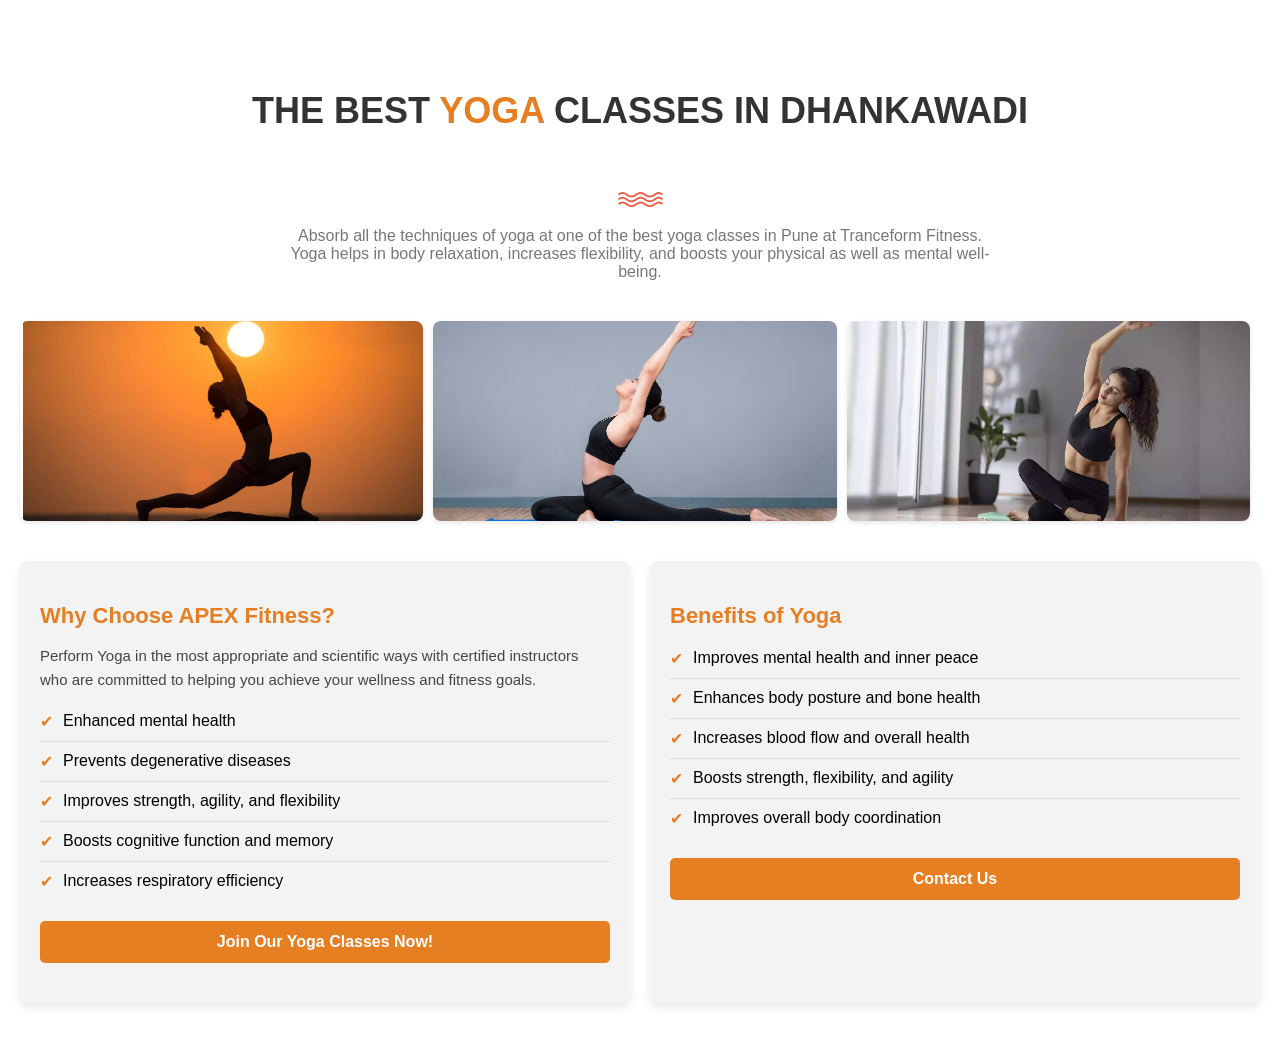
<file: yoga.html>
<!DOCTYPE html>
<html lang="en">
<head>
    <meta charset="UTF-8">
    <meta http-equiv="X-UA-Compatible" content="IE=edge">
    <meta name="viewport" content="width=device-width, initial-scale=1.0">
    <title>Yoga Classes at Tranceform Fitness</title>
    <style>
        /* Base Styles */
        body {
            font-family: Arial, sans-serif;
            background-color: #f9f9f9;
            margin: 0;
            padding: 0;
        }

               .section {
            padding: 60px 20px;
            background-color: #fff;
        }

        .section-heading {
            text-align: center;
            margin-bottom: 40px;
        }

        .section-heading h2 {
            font-size: 36px;
            color: #333;
            text-transform: uppercase;
            position: relative;
            display: inline-block;
            padding-bottom: 10px;
        }

        .section-heading h2 em {
            font-style: normal;
            color: #e67e22;
        }

        .section-heading img {
            margin: 20px auto;
            display: block;
        }

        .section-heading p {
            font-size: 16px;
            color: #777;
            max-width: 700px;
            margin: 0 auto;
        }

        .yoga-info {
            display: flex;
            flex-wrap: wrap;
            gap: 20px;
            justify-content: space-between;
            margin-top: 40px;
        }

        .info-box {
            flex: 1;
            min-width: 280px;
            background-color: #f3f3f3;
            padding: 20px;
            border-radius: 8px;
            box-shadow: 0 4px 10px rgba(0, 0, 0, 0.1);
            transition: transform 0.3s, box-shadow 0.3s;
        }

        .info-box:hover {
            transform: translateY(-5px);
            box-shadow: 0 8px 15px rgba(0, 0, 0, 0.15);
        }

        .info-box h3 {
            font-size: 22px;
            color: #e67e22;
            margin-bottom: 10px;
        }

        .info-box p {
            font-size: 15px;
            color: #444;
            line-height: 1.6;
            margin-bottom: 10px;
        }

        .benefits-list {
            list-style: none;
            padding: 0;
            margin: 0;
        }

        .benefits-list li {
            padding: 10px 0;
            border-bottom: 1px solid #ddd;
            display: flex;
            align-items: center;
        }

        .benefits-list li:last-child {
            border-bottom: none;
        }

        .benefits-list li::before {
            content: '✔';
            color: #e67e22;
            margin-right: 10px;
        }

        .cta-button {
            display: block;
            margin: 20px 0;
            padding: 12px 20px;
            background-color: #e67e22;
            color: #fff;
            text-align: center;
            border-radius: 5px;
            text-decoration: none;
            transition: background-color 0.3s, transform 0.3s;
            font-weight: bold;
        }

        .cta-button:hover {
            background-color: #d35400;
            transform: scale(1.05);
        }

        .image-gallery {
            display: flex;
            flex-wrap: wrap;
            gap: 10px;
            margin-top: 20px;
        }

        .image-gallery img {
            width: calc(33.333% - 10px);
            height: 200px;
            object-fit: cover;
            border-radius: 8px;
            transition: transform 0.3s;
            box-shadow: 0 2px 5px rgba(0, 0, 0, 0.1);
        }

        .image-gallery img:hover {
            transform: scale(1.05);
        }
    </style>
</head>
<body>


<!-- Yoga Section -->
<section class="section" id="yoga-classes">
    <div class="section-heading">
        <h2>The Best <em>Yoga</em> Classes in Dhankawadi</h2>
        <img src="assets/images/line-dec.png" alt="divider">
        <p>Absorb all the techniques of yoga at one of the best yoga classes in Pune at Tranceform Fitness. Yoga helps in body relaxation, increases flexibility, and boosts your physical as well as mental well-being.</p>
    </div>

    <!-- Image Gallery -->
    <div class="image-gallery">
        <img src="assets/images/yoga1.jpg" alt="Yoga Practice Session">
        <img src="assets/images/yoga2.jpg" alt="Yoga Training in Pune">
        <img src="assets/images/yoga3.jpg" alt="Power Yoga Class">
    </div>

    <!-- Yoga Info Section -->
    <div class="yoga-info">
        <div class="info-box">
            <h3>Why Choose APEX Fitness?</h3>
            <p>Perform Yoga in the most appropriate and scientific ways with certified instructors who are committed to helping you achieve your wellness and fitness goals.</p>
            <ul class="benefits-list">
                <li>Enhanced mental health</li>
                <li>Prevents degenerative diseases</li>
                <li>Improves strength, agility, and flexibility</li>
                <li>Boosts cognitive function and memory</li>
                <li>Increases respiratory efficiency</li>
            </ul>
            <a href="#" class="cta-button">Join Our Yoga Classes Now!</a>
        </div>

        <div class="info-box">
            <h3>Benefits of Yoga</h3>
            <ul class="benefits-list">
                <li>Improves mental health and inner peace</li>
                <li>Enhances body posture and bone health</li>
                <li>Increases blood flow and overall health</li>
                <li>Boosts strength, flexibility, and agility</li>
                <li>Improves overall body coordination</li>
            </ul>
            <a href="#" class="cta-button">Contact Us</a>
        </div>
    </div>
</section>

</body>
</html>
</file>
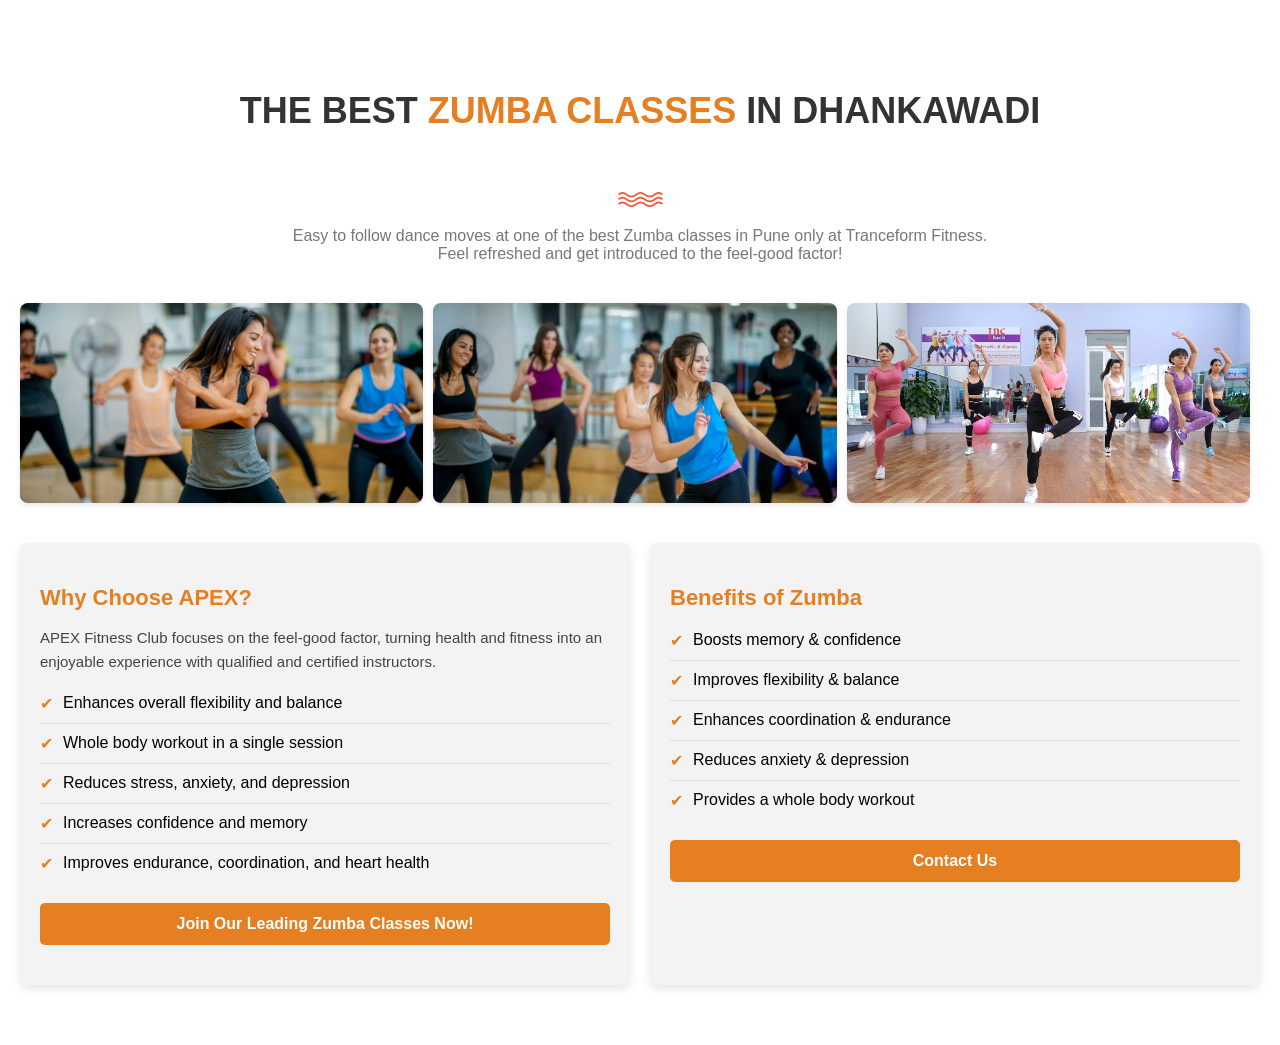
<file: Zumba.html>
<!DOCTYPE html>
<html lang="en">
<head>
    <meta charset="UTF-8">
    <meta http-equiv="X-UA-Compatible" content="IE=edge">
    <meta name="viewport" content="width=device-width, initial-scale=1.0">
    <title>Zumba Classes at APEX Fitness</title>
    <style>
        /* Base Styles */
        body {
            font-family: Arial, sans-serif;
            background-color: #f9f9f9;
            margin: 0;
            padding: 0;
        }

       
        .section {
            padding: 60px 20px;
            background-color: #fff;
        }

        .section-heading {
            text-align: center;
            margin-bottom: 40px;
        }

        .section-heading h2 {
            font-size: 36px;
            color: #333;
            text-transform: uppercase;
            position: relative;
            display: inline-block;
            padding-bottom: 10px;
        }

        .section-heading h2 em {
            font-style: normal;
            color: #e67e22;
        }

        .section-heading img {
            margin: 20px auto;
            display: block;
        }

        .section-heading p {
            font-size: 16px;
            color: #777;
            max-width: 700px;
            margin: 0 auto;
        }

        .zumba-info {
            display: flex;
            flex-wrap: wrap;
            gap: 20px;
            justify-content: space-between;
            margin-top: 40px;
        }

        .info-box {
            flex: 1;
            min-width: 280px;
            background-color: #f3f3f3;
            padding: 20px;
            border-radius: 8px;
            box-shadow: 0 4px 10px rgba(0, 0, 0, 0.1);
            transition: transform 0.3s, box-shadow 0.3s;
        }

        .info-box:hover {
            transform: translateY(-5px);
            box-shadow: 0 8px 15px rgba(0, 0, 0, 0.15);
        }

        .info-box h3 {
            font-size: 22px;
            color: #e67e22;
            margin-bottom: 10px;
        }

        .info-box p {
            font-size: 15px;
            color: #444;
            line-height: 1.6;
            margin-bottom: 10px;
        }

        .benefits-list {
            list-style: none;
            padding: 0;
            margin: 0;
        }

        .benefits-list li {
            padding: 10px 0;
            border-bottom: 1px solid #ddd;
            display: flex;
            align-items: center;
        }

        .benefits-list li:last-child {
            border-bottom: none;
        }

        .benefits-list li::before {
            content: '✔';
            color: #e67e22;
            margin-right: 10px;
        }

        .cta-button {
            display: block;
            margin: 20px 0;
            padding: 12px 20px;
            background-color: #e67e22;
            color: #fff;
            text-align: center;
            border-radius: 5px;
            text-decoration: none;
            transition: background-color 0.3s, transform 0.3s;
            font-weight: bold;
        }

        .cta-button:hover {
            background-color: #d35400;
            transform: scale(1.05);
        }

        .image-gallery {
            display: flex;
            flex-wrap: wrap;
            gap: 10px;
            margin-top: 20px;
        }

        .image-gallery img {
            width: calc(33.333% - 10px);
            height: 200px;
            object-fit: cover;
            border-radius: 8px;
            transition: transform 0.3s;
            box-shadow: 0 2px 5px rgba(0, 0, 0, 0.1);
        }

        .image-gallery img:hover {
            transform: scale(1.05);
        }
    </style>
</head>
<body>


<!-- Zumba Section -->
<section class="section" id="zumba-classes">
    <div class="section-heading">
        <h2>The Best <em>Zumba Classes</em> in Dhankawadi</h2>
        <img src="assets/images/line-dec.png" alt="divider">
        <p>Easy to follow dance moves at one of the best Zumba classes in Pune only at Tranceform Fitness. Feel refreshed and get introduced to the feel-good factor!</p>
    </div>

    <!-- Image Gallery -->
    <div class="image-gallery">
        <img src="assets/images/zumba1.jpg" alt="Zumba Dance Classes">
        <img src="assets/images/zumba2.jpg" alt="Zumba Training in Pune">
        <img src="assets/images/zumba3.jpg" alt="Zumba Workout Session">
    </div>

    <!-- Zumba Info Section -->
    <div class="zumba-info">
        <div class="info-box">
            <h3>Why Choose APEX?</h3>
            <p>APEX Fitness Club focuses on the feel-good factor, turning health and fitness into an enjoyable experience with qualified and certified instructors.</p>
            <ul class="benefits-list">
                <li>Enhances overall flexibility and balance</li>
                <li>Whole body workout in a single session</li>
                <li>Reduces stress, anxiety, and depression</li>
                <li>Increases confidence and memory</li>
                <li>Improves endurance, coordination, and heart health</li>
            </ul>
            <a href="#" class="cta-button">Join Our Leading Zumba Classes Now!</a>
        </div>

        <div class="info-box">
            <h3>Benefits of Zumba</h3>
            <ul class="benefits-list">
                <li>Boosts memory & confidence</li>
                <li>Improves flexibility & balance</li>
                <li>Enhances coordination & endurance</li>
                <li>Reduces anxiety & depression</li>
                <li>Provides a whole body workout</li>
            </ul>
            <a href="#" class="cta-button">Contact Us</a>
        </div>
    </div>
</section>

</body>
</html>
</file>
<file: assets/css/templatemo-training-studio.css>
/*

TemplateMo 548 Training Studio

https://templatemo.com/tm-548-training-studio

*/

/* ---------------------------------------------
Table of contents
------------------------------------------------
01. font & reset css
02. reset
03. global styles
04. header
05. banner
06. features
07. testimonials
08. contact
09. footer
10. preloader
11. search
12. portfolio

--------------------------------------------- */
/* 
---------------------------------------------
font & reset css
--------------------------------------------- 
*/
@import url("https://fonts.googleapis.com/css?family=Poppins:100,100i,200,200i,300,300i,400,400i,500,500i,600,600i,700,700i,800,800i,900,900i");
/* 
---------------------------------------------
reset
--------------------------------------------- 
*/
html, body, div, span, applet, object, iframe, h1, h2, h3, h4, h5, h6, p, blockquote, div
pre, a, abbr, acronym, address, big, cite, code, del, dfn, em, font, img, ins, kbd, q,
s, samp, small, strike, strong, sub, sup, tt, var, b, u, i, center, dl, dt, dd, ol, ul, li,
figure, header, nav, section, article, aside, footer, figcaption {
  margin: 0;
  padding: 0;
  border: 0;
  outline: 0;
}

.clearfix:after {
  content: ".";
  display: block;
  clear: both;
  visibility: hidden;
  line-height: 0;
  height: 0;
}

.clearfix {
  display: inline-block;
}

html[xmlns] .clearfix {
  display: block;
}

* html .clearfix {
  height: 1%;
}

ul, li {
  padding: 0;
  margin: 0;
  list-style: none;
}

header, nav, section, article, aside, footer, hgroup {
  display: block;
}

* {
  box-sizing: border-box;
}

html, body {
  font-family: 'Poppins', sans-serif;
  font-weight: 400;
  background-color: #fff;
  font-size: 16px;
  -ms-text-size-adjust: 100%;
  -webkit-font-smoothing: antialiased;
  -moz-osx-font-smoothing: grayscale;
}

a {
  text-decoration: none !important;
}

h1, h2, h3, h4, h5, h6 {
  margin-top: 0px;
  margin-bottom: 0px;
}

ul {
  margin-bottom: 0px;
}

p {
  font-size: 14px;
  line-height: 25px;
  color: #7a7a7a;
}

/* 
---------------------------------------------
global styles
--------------------------------------------- 
*/
html,
body {
  background: #fff;
  font-family: 'Poppins', sans-serif;
}

::selection {
  background: #ed563b;
  color: #fff;
}

::-moz-selection {
  background: #ed563b;
  color: #fff;
}

@media (max-width: 991px) {
  html, body {
    overflow-x: hidden;
  }
  .mobile-top-fix {
    margin-top: 30px;
    margin-bottom: 0px;
  }
  .mobile-bottom-fix {
    margin-bottom: 30px;
  }
  .mobile-bottom-fix-big {
    margin-bottom: 60px;
  }
}

.section-heading {
  text-align: center;
  margin-top: 140px;
  margin-bottom: 80px;
}

.section-heading h2 {
  font-size: 28px;
  font-weight: 800;
  color: #232d39;
  text-transform: uppercase;
  letter-spacing: 0.5px;
  margin-top: 0px;
  margin-bottom: 0px;
}

.section-heading h2 em {
  font-style: normal;
  color: #ed563b;
}

.section-heading img {
  margin: 20px auto;
}

.dark-bg h2 {
  color: #fff;
}

.dark-bg p {
  color: #fff;
}

.main-button a {
  display: inline-block;
  font-size: 15px;
  padding: 12px 20px;
  background-color: #ed563b;
  color: #fff;
  text-align: center;
  font-weight: 400;
  text-transform: uppercase;
  transition: all .3s;
}

.main-button a:hover {
  background-color: #f9735b;
}


/* 
---------------------------------------------
header
--------------------------------------------- 
*/

.background-header {
  background: rgba(250,250,250,0.99) !important;
  height: 80px!important;
  position: fixed!important;
  top: 0px;
  left: 0px;
  right: 0px;
  box-shadow: 0px 0px 10px rgba(0,0,0,0.15)!important;
}

.background-header .logo,
.background-header .main-nav .nav li a {
  color: #232d39!important;
}

.background-header .main-nav .nav li:last-child a {
  color: #fff !important;
}

.background-header .main-nav .nav li:last-child a:hover {
  color: #fff!important;
}

.background-header .main-nav .nav li:hover a {
  color: #ed563b!important;
}

.background-header .nav li a.active {
  color: #ed563b!important;
}

.header-area {
  position: absolute;
  top: 0px;
  left: 0px;
  right: 0px;
  z-index: 100;
  height: 80px;
  background: rgba(250,250,250,0.1);
  -webkit-transition: all .5s ease 0s;
  -moz-transition: all .5s ease 0s;
  -o-transition: all .5s ease 0s;
  transition: all .5s ease 0s;
}

.header-area .main-nav {
  min-height: 80px;
  background: transparent;
}

.header-area .main-nav .logo {
  line-height: 80px;
  color: #fff;
  font-size: 32px;
  font-weight: 800;
  text-transform: uppercase;
  float: left;
  -webkit-transition: all 0.3s ease 0s;
  -moz-transition: all 0.3s ease 0s;
  -o-transition: all 0.3s ease 0s;
  transition: all 0.3s ease 0s;
}

.header-area .main-nav .logo em {
  font-style: normal;
  color: #ed563b;
  font-weight: 900;
}

.header-area .main-nav .nav {
  float: right;
  margin-top: 27px;
  margin-right: 0px;
  background-color: transparent;
  -webkit-transition: all 0.3s ease 0s;
  -moz-transition: all 0.3s ease 0s;
  -o-transition: all 0.3s ease 0s;
  transition: all 0.3s ease 0s;
  position: relative;
  z-index: 999;
}

.header-area .main-nav .nav li {
  padding-left: 20px;
  padding-right: 20px;
}

.header-area .main-nav .nav li a {
  display: block;
  font-weight: 500;
  font-size: 13px;
  color: #7a7a7a;
  text-transform: uppercase;
  -webkit-transition: all 0.3s ease 0s;
  -moz-transition: all 0.3s ease 0s;
  -o-transition: all 0.3s ease 0s;
  transition: all 0.3s ease 0s;
  height: 40px;
  line-height: 40px;
  border: transparent;
  letter-spacing: 1px;
}

.header-area .main-nav .nav li a {
  color: #fff;
}

.header-area .main-nav .nav li:last-child a {
  display: inline-block;
  font-size: 13px;
  padding: 11px 17px;
  background-color: #ed563b;
  color: #fff;
  text-align: center;
  font-weight: 400;
  letter-spacing: 0px;
  text-transform: uppercase;
  transition: all .3s;
  height: auto;
  line-height: 20px;
}

.header-area .main-nav .nav li:last-child a:hover {
  background-color: #f9735b;
  opacity: 1;
}

.header-area .main-nav .nav li:hover a,
.header-area .main-nav .nav li a.active {
  color: #ed563b!important;
  opacity: 1;
}

.background-header .main-nav .nav li:hover a,
.background-header .main-nav .nav li a.active {
  color: #ed563b!important;
  opacity: 1;
}

.header-area .main-nav .menu-trigger {
  cursor: pointer;
  display: block;
  position: absolute;
  top: 23px;
  width: 32px;
  height: 40px;
  text-indent: -9999em;
  z-index: 99;
  right: 40px;
  display: none;
}

.header-area .main-nav .menu-trigger span,
.header-area .main-nav .menu-trigger span:before,
.header-area .main-nav .menu-trigger span:after {
  -moz-transition: all 0.4s;
  -o-transition: all 0.4s;
  -webkit-transition: all 0.4s;
  transition: all 0.4s;
  background-color: #1e1e1e;
  display: block;
  position: absolute;
  width: 30px;
  height: 2px;
  left: 0;
}

.background-header .main-nav .menu-trigger span,
.background-header .main-nav .menu-trigger span:before,
.background-header .main-nav .menu-trigger span:after {
  background-color: #1e1e1e;
}

.header-area .main-nav .menu-trigger span:before,
.header-area .main-nav .menu-trigger span:after {
  -moz-transition: all 0.4s;
  -o-transition: all 0.4s;
  -webkit-transition: all 0.4s;
  transition: all 0.4s;
  background-color: #1e1e1e;
  display: block;
  position: absolute;
  width: 30px;
  height: 2px;
  left: 0;
  width: 75%;
}

.background-header .main-nav .menu-trigger span:before,
.background-header .main-nav .menu-trigger span:after {
  background-color: #1e1e1e;
}

.header-area .main-nav .menu-trigger span:before,
.header-area .main-nav .menu-trigger span:after {
  content: "";
}

.header-area .main-nav .menu-trigger span {
  top: 16px;
}

.header-area .main-nav .menu-trigger span:before {
  -moz-transform-origin: 33% 100%;
  -ms-transform-origin: 33% 100%;
  -webkit-transform-origin: 33% 100%;
  transform-origin: 33% 100%;
  top: -10px;
  z-index: 10;
}

.header-area .main-nav .menu-trigger span:after {
  -moz-transform-origin: 33% 0;
  -ms-transform-origin: 33% 0;
  -webkit-transform-origin: 33% 0;
  transform-origin: 33% 0;
  top: 10px;
}

.header-area .main-nav .menu-trigger.active span,
.header-area .main-nav .menu-trigger.active span:before,
.header-area .main-nav .menu-trigger.active span:after {
  background-color: transparent;
  width: 100%;
}

.header-area .main-nav .menu-trigger.active span:before {
  -moz-transform: translateY(6px) translateX(1px) rotate(45deg);
  -ms-transform: translateY(6px) translateX(1px) rotate(45deg);
  -webkit-transform: translateY(6px) translateX(1px) rotate(45deg);
  transform: translateY(6px) translateX(1px) rotate(45deg);
  background-color: #1e1e1e;
}

.background-header .main-nav .menu-trigger.active span:before {
  background-color: #1e1e1e;
}

.header-area .main-nav .menu-trigger.active span:after {
  -moz-transform: translateY(-6px) translateX(1px) rotate(-45deg);
  -ms-transform: translateY(-6px) translateX(1px) rotate(-45deg);
  -webkit-transform: translateY(-6px) translateX(1px) rotate(-45deg);
  transform: translateY(-6px) translateX(1px) rotate(-45deg);
  background-color: #1e1e1e;
}

.background-header .main-nav .menu-trigger.active span:after {
  background-color: #1e1e1e;
}

.header-area.header-sticky {
  min-height: 80px;
}

.header-area.header-sticky .nav {
  margin-top: 20px !important;
}

.header-area.header-sticky .nav li a.active {
  color: #ed563b;
}

@media (max-width: 1200px) {
  .header-area .main-nav .nav li {
    padding-left: 12px;
    padding-right: 12px;
  }
  .header-area .main-nav:before {
    display: none;
  }
}

@media (max-width: 767px) {
  .header-area .main-nav .logo {
    color: #1e1e1e;
  }
  .header-area.header-sticky .nav li a:hover,
  .header-area.header-sticky .nav li a.active {
    color: #ed563b!important;
    opacity: 1;
  }
  .header-area {
    background-color: #f7f7f7;
    padding: 0px 15px;
    height: 80px;
    box-shadow: none;
    text-align: center;
  }
  .header-area .container {
    padding: 0px;
  }
  .header-area .logo {
    margin-left: 30px;
  }
  .header-area .menu-trigger {
    display: block !important;
  }
  .header-area .main-nav {
    overflow: hidden;
  }
  .header-area .main-nav .nav {
    float: none;
    width: 100%;
    display: none;
    -webkit-transition: all 0s ease 0s;
    -moz-transition: all 0s ease 0s;
    -o-transition: all 0s ease 0s;
    transition: all 0s ease 0s;
    margin-left: 0px;
  }
  .header-area .main-nav .nav li:first-child {
    border-top: 1px solid #eee;
  }
  .header-area .main-nav .nav li:last-child {
    width: 100%;
    background-color: #ed563b;
    color: #fff;
  }
  .header-area .main-nav .nav li:last-child a {
    background-color: #ed563b!important;
  }
  .header-area .main-nav .nav li:last-child a:hover,
  .header-area .main-nav .nav li:last-child:hover a {
    background-color: #ed563b!important;
    color: #fff!important;
  }
  .header-area.header-sticky .nav {
    margin-top: 80px !important;
  }
  .header-area .main-nav .nav li {
    width: 100%;
    background: #fff;
    border-bottom: 1px solid #eee;
    padding-left: 0px !important;
    padding-right: 0px !important;
  }
  .header-area .main-nav .nav li a {
    height: 50px !important;
    line-height: 50px !important;
    padding: 0px !important;
    border: none !important;
    background: #f7f7f7 !important;
    color: #232d39 !important;
  }
  .header-area .main-nav .nav li:last-child a {
    color: #fff!important;
  }
  .header-area .main-nav .nav li a:hover {
    background: #eee !important;
    color: #ed563b!important;
  }
  .header-area .main-nav .nav li.submenu ul {
    position: relative;
    visibility: inherit;
    opacity: 1;
    z-index: 1;
    transform: translateY(0%);
    transition-delay: 0s, 0s, 0.3s;
    top: 0px;
    width: 100%;
    box-shadow: none;
    height: 0px;
  }
  .header-area .main-nav .nav li.submenu ul li a {
    font-size: 12px;
    font-weight: 400;
  }
  .header-area .main-nav .nav li.submenu ul li a:hover:before {
    width: 0px;
  }
  .header-area .main-nav .nav li.submenu ul.active {
    height: auto !important;
  }
  .header-area .main-nav .nav li.submenu:after {
    color: #3B566E;
    right: 25px;
    font-size: 14px;
    top: 15px;
  }
  .header-area .main-nav .nav li.submenu:hover ul, .header-area .main-nav .nav li.submenu:focus ul {
    height: 0px;
  }
}

@media (min-width: 767px) {
  .header-area .main-nav .nav {
    display: flex !important;
  }
}


/* 
---------------------------------------------
banner
--------------------------------------------- 
*/

.main-banner {
  position: relative;
}

#bg-video {
    min-width: 100%;
    min-height: 100vh;
    max-width: 100%;
    max-height: 100vh;
    object-fit: cover;
    z-index: -1;
}

#bg-video::-webkit-media-controls {
    display: none !important;
}

.video-overlay {
    position: absolute;
    background-color: rgba(35,45,57,0.8);
    top: 0;
    left: 0;
    bottom: 7px;
    width: 100%;
}

.main-banner .caption {
  text-align: center;
  position: absolute;
  width: 80%;
  left: 50%;
  top: 50%;
  transform: translate(-50%,-50%);
}

.main-banner .caption h6 {
  margin-top: 0px;
  font-size: 18px;
  text-transform: uppercase;
  font-weight: 800;
  color: #fff;
  letter-spacing: 0.5px;
}

.main-banner .caption h2 {
  margin-top: 30px;
  margin-bottom: 25px;
  font-size: 84px;
  text-transform: uppercase;
  font-weight: 800;
  color: #fff;
  letter-spacing: 1px;
}

.main-banner .caption h2 em {
  font-style: normal;
  color: #ed563b;
  font-weight: 900;
}


/*
---------------------------------------------
features
---------------------------------------------
*/

/* Section Spacing */
#features {
  margin-bottom: 80px;
}

/* Feature Item Styles */
.feature-item {
  display: flex; /* Use flex to align items */
  align-items: center; /* Vertically center items */
  margin-bottom: 60px;
  padding: 20px; /* Add padding for better spacing */
  background-color: #f3f3f3; /* Light background for items */
  border-radius: 8px; /* Rounded corners */
  box-shadow: 0 4px 10px rgba(0, 0, 0, 0.1); /* Subtle shadow for depth */
  transition: transform 0.3s, box-shadow 0.3s; /* Smooth transitions */
}

.feature-item:hover {
  transform: translateY(-5px); /* Slight lift effect on hover */
  box-shadow: 0 8px 15px rgba(0, 0, 0, 0.15); /* Enhanced shadow on hover */
}

/* Left Icon */
.feature-item .left-icon {
  flex-shrink: 0; /* Prevent shrinking */
  margin-right: 20px; /* Space between icon and text */
}

.feature-item .left-icon img {
  width: 50px; /* Adjust size for consistency */
  height: 50px;
  object-fit: cover; /* Ensure the image fits well */
  transition: transform 0.3s; /* Add smooth scaling effect */
}

.feature-item:hover .left-icon img {
  transform: scale(1.1); /* Slight scale on hover */
}

/* Right Content */
.feature-item .right-content {
  display: inline-block;
  max-width: calc(100% - 80px); /* Adjust width considering icon space */
}

/* Heading Styles */
.feature-item .right-content h4 {
  margin-top: 0;
  margin-bottom: 7px;
  letter-spacing: 0.25px;
  color: #232d39;
  font-size: 19px;
  font-weight: 600;
  text-transform: capitalize;
  position: relative;
}

/* Button Styles */
.feature-item .right-content a.text-button {
  margin-top: 7px;
  display: inline-block;
  font-size: 13px;
  text-transform: uppercase;
  color: #ed563b;
  font-weight: 500;
  text-decoration: none;
  transition: color 0.3s, transform 0.3s; /* Smooth button transition */
}

.feature-item .right-content a.text-button:hover {
  color: #3498db; /* Change color on hover */
  transform: translateX(5px); /* Slight move on hover */
}

/*
---------------------------------------------
subscribe
---------------------------------------------
*/

#call-to-action {
  padding: 120px 0px;
  background-image: url(../images/cta-bg.jpg);
  background-position: center center;
  background-repeat: no-repeat;
  background-size: cover;
  text-align: center;
}

.cta-content h2 {
  font-size: 36px;
  text-transform: uppercase;
  font-weight: 800;
  color: #fff;
  letter-spacing: 1px;
}

.cta-content h2 em {
  font-style: normal;
  color: #ed563b;
}

.cta-content p {
  font-size: 16px;
  color: #fff;
  margin: 15px 0px 25px 0px;
}



/*
--------------------------------------------
Our Classes
--------------------------------------------
*/

#our-classes {
  margin-bottom: 140px;
}

#tabs ul {
  margin: 0;
  padding: 0;
}
#tabs ul li {
  margin-bottom: 30px;
  display: inline-block;
  width: 100%;
}
#tabs ul li:last-child {
  margin-bottom: 0px;
}
#tabs ul li a {
  text-transform: capitalize;
  width: 100%;
  padding: 30px 30px;
  display: inline-block;
  background-color: #fff;
  box-shadow: 0px 0px 15px rgba(0,0,0,0.1);
  border-radius: 5px;
  font-size: 19px;
  color: #232d39;
  letter-spacing: 0.5px;
  font-weight: 600;
  transition: all 0.3s;
}
#tabs .main-rounded-button a {
  text-align: center;
  padding: 20px 30px;
  width: 100%;
  border-radius: 5px;
  display: inline-block;
  box-shadow: 0px 0px 15px rgba(0,0,0,0.1);
  color: #fff;
  font-size: 19px;
  letter-spacing: 0.5px;
  font-weight: 600;
  background-color: #ed563b;
}
#tabs .main-rounded-button a:hover {
  background-color: #f9735b;
}
#tabs ul li a img {
  max-width: 100%;
  margin-right: 20px;
}
#tabs ul .ui-tabs-active span {
  background: #faf5b2;
  border: #faf5b2;
  line-height: 90px;
  border-bottom: none;
}
#tabs ul .ui-tabs-active a {
  color: #ed563b;
}
#tabs ul .ui-tabs-active span {
  color: #1e1e1e;
}
.tabs-content {
  margin-left: 30px;
  text-align: left;
  display: inline-block;
  transition: all 0.3s;
}
.tabs-content img {
  max-width: 100%;
  overflow: hidden;
  border-radius: 5px;
}
.tabs-content h4 {
  font-size: 23px;
  font-weight: 700;
  color: #232d39;
  letter-spacing: 0.5px;
  margin-bottom: 20px;
  margin-top: 30px;
}
.tabs-content p {
  font-size: 14px;
  color: #7a7a7a;
  margin-bottom: 28px;
}


/* 
---------------------------------------------
schedule
--------------------------------------------- 
*/

#schedule {
  padding: 0px 0px 140px 0px;
  background-image: url(../images/schedule-bg.jpg);
  background-position: center center;
  background-repeat: no-repeat;
  background-size: cover;
}

#schedule table {
  width: 100%;
  text-align: center;
  border: 1px solid #fff;
}

#schedule table tbody {
  border-top: 1px solid #fff; 
}

#schedule table tbody tr {
  border-bottom: 1px solid #fff;
}

#schedule table tbody tr td {
  border-right: 1px solid #fff;
  height: 100px;
}

#schedule table tr td {
  color: #fff;
  font-size: 13px;
  text-transform: capitalize;
  font-weight: 500;
  letter-spacing: 0.25px;
}

.schedule-table.filtering .ts-item {
    opacity: 0;
    transition: all 0.5s;
}

.schedule-table.filtering .ts-item.show {
    opacity: 1;
    transition: all 0.5s;
}

#schedule .filters {
  margin-bottom: 40px;
}
#schedule .filters ul {
  padding: 0;
  text-align: center;
}
#schedule .filters ul li {
  list-style: none;
  display: inline;
  cursor: pointer;
  position: relative;
  margin-right: 10px;
  font-size: 15px;
  font-weight: 500;
  color: #fff;
  text-transform: capitalize;
  -webkit-transition: all 0.3s ease-in-out;
  -moz-transition: all 0.3s ease-in-out;
  -o-transition: all 0.3s ease-in-out;
  -ms-transition: all 0.3s ease-in-out;
  transition: all 0.3s ease-in-out;
}
#schedule .filters ul li:after {
  content: "/";
  margin-left: 10px;
  color: #fff;
}
#schedule .filters ul li:last-child {
  margin-right: 0px;
}
#schedule .filters ul li:last-child::after {
  display: none;
}
#schedule .filters ul li.active,
#schedule .filters ul li:hover {
  color: #ed563b;
}
#schedule .filters-content {
  margin-top: 50px;
}
#schedule .filters-content .show {
  opacity: 1;
  visibility: visible;
  transition: all 350ms;
}
#schedule .filters-content .hide {
  opacity: 0;
  visibility: hidden;
  transition: all 350ms;
}


/* 
---------------------------------------------
trainers
--------------------------------------------- 
*/

#trainers .trainer-item {
  background-color: #fff;
  border-radius: 5px;
  box-shadow: 0px 0px 15px rgba(0,0,0,0.1);
  padding: 40px;
}

#trainers .trainer-item img {
  width: 100%;
  border-radius: 5px;
}

#trainers .trainer-item span {
  font-size: 13px;
  font-weight: 500;
  color: #ed563b;
  display: inline-block;
  margin-top: 25px;
  margin-bottom: 10px;
}

#trainers .trainer-item h4 {
  font-size: 19px;
  font-weight: 600;
  color: #232d39;
  letter-spacing: 0.5px;
  margin-bottom: 18px;
}

#trainers .trainer-item p {
  margin-bottom: 20px;
}

#trainers .trainer-item ul.social-icons li {
  display: inline-block;
  margin-right: 12px;
}

#trainers .trainer-item ul.social-icons li:last-child {
  margin-right: 0px;
}

#trainers .trainer-item ul.social-icons li a {
  color: #232d39;
  transition: all .3s;
}

#trainers .trainer-item ul.social-icons li a:hover {
  color: #ed563b;
}


/* 
---------------------------------------------
contact
--------------------------------------------- 
*/

#contact-us {
  margin-top: 140px;
}

#contact-us .container-fluid .col-lg-6 {
  padding: 0px;
}

#contact-us .contact-form {
  padding: 80px;
  background-image: url(../images/contact-bg.jpg);
  background-position: center center;
  background-repeat: no-repeat;
  background-size: cover;
}

#contact-us .contact-form #contact {
  background-color: #fff;
  padding: 40px;
  border-radius: 5px;
}

.contact-form input,
.contact-form textarea {
  color: #7a7a7a;
  font-size: 13px;
  border: 1px solid #ddd;
  background-color: #fff;
  width: 100%;
  height: 40px;
  outline: none;
  line-height: 40px;
  padding: 0px 10px;
  -webkit-appearance: none;
  -moz-appearance: none;
  appearance: none;
  margin-bottom: 30px;
}

.contact-form textarea {
  height: 150px;
  resize: none;
}

.contact-form ::-webkit-input-placeholder { /* Edge */
  color: #7a7a7a;
}

.contact-form :-ms-input-placeholder { /* Internet Explorer 10-11 */
  color: #7a7a7a;
}

.contact-form ::placeholder {
  color: #7a7a7a;
}

.contact-form button {
  display: inline-block;
  font-size: 13px;
  padding: 11px 17px;
  background-color: #ed563b;
  color: #fff;
  text-align: center;
  font-weight: 400;
  text-transform: uppercase;
  transition: all .3s;
  border: none;
  outline: none;
  margin-top: -8px;
}

.contact-form button:hover {
  background-color: #f9735b;
}




/* 
---------------------------------------------
footer
--------------------------------------------- 
*/
footer {
  text-align: center;
  padding: 30px 0px;
}

footer p {
  color: #232d39;
  font-size: 13px;
}

footer p a {
  cursor: pointer;
  color: #ed563b;
}

footer p a:hover {
  color: #ed563b;
}



/* 
---------------------------------------------
preloader
--------------------------------------------- 
*/

.js-preloader {
    position: fixed;
    top: 0;
    left: 0;
    right: 0;
    bottom: 0;
    background-color: #232d39;
    display: -webkit-box;
    display: flex;
    -webkit-box-align: center;
    align-items: center;
    -webkit-box-pack: center;
    justify-content: center;
    opacity: 1;
    visibility: visible;
    z-index: 9999;
    -webkit-transition: opacity 0.25s ease;
    transition: opacity 0.25s ease;
}

.js-preloader.loaded {
    opacity: 0;
    visibility: hidden;
    pointer-events: none;
}

@-webkit-keyframes dot {
    50% {
        -webkit-transform: translateX(96px);
        transform: translateX(96px);
    }
}

@keyframes dot {
    50% {
        -webkit-transform: translateX(96px);
        transform: translateX(96px);
    }
}

@-webkit-keyframes dots {
    50% {
        -webkit-transform: translateX(-31px);
        transform: translateX(-31px);
    }
}

@keyframes dots {
    50% {
        -webkit-transform: translateX(-31px);
        transform: translateX(-31px);
    }
}

.preloader-inner {
    position: relative;
    width: 142px;
    height: 40px;
    background: #232d39;
}

.preloader-inner .dot {
    position: absolute;
    width: 16px;
    height: 16px;
    top: 12px;
    left: 15px;
    background: #fff;
    border-radius: 50%;
    -webkit-transform: translateX(0);
    transform: translateX(0);
    -webkit-animation: dot 2.8s infinite;
    animation: dot 2.8s infinite;
}

.preloader-inner .dots {
    -webkit-transform: translateX(0);
    transform: translateX(0);
    margin-top: 12px;
    margin-left: 31px;
    -webkit-animation: dots 2.8s infinite;
    animation: dots 2.8s infinite;
}

.preloader-inner .dots span {
    display: block;
    float: left;
    width: 16px;
    height: 16px;
    margin-left: 16px;
    background: #fff;
    border-radius: 50%;
}


/* 
---------------------------------------------
responsive
--------------------------------------------- 
*/


@media (max-width: 992px) {

  .main-banner .caption h2 {
    font-size: 64px;
  }
  #features {
    margin-bottom: 110px;
  }
  #features .feature-item {
    margin-bottom: 30px;
  }
  #our-classes .tabs-content {
    margin-left: 0px;
    margin-top: 30px;
  }
  .trainer-item {
    margin-bottom: 30px;
  }
  #contact-us #map {
    margin-bottom: -7px;
  }
  #contact-us .contact-form {
    padding: 30px;
  }
  #contact-us .contact-form #contact {
    padding: 30px;
  }

}

@media (max-width: 450px) {
  .feature-item .right-content a.text-button {
    margin-left: 130px;
  }
}
</file>
